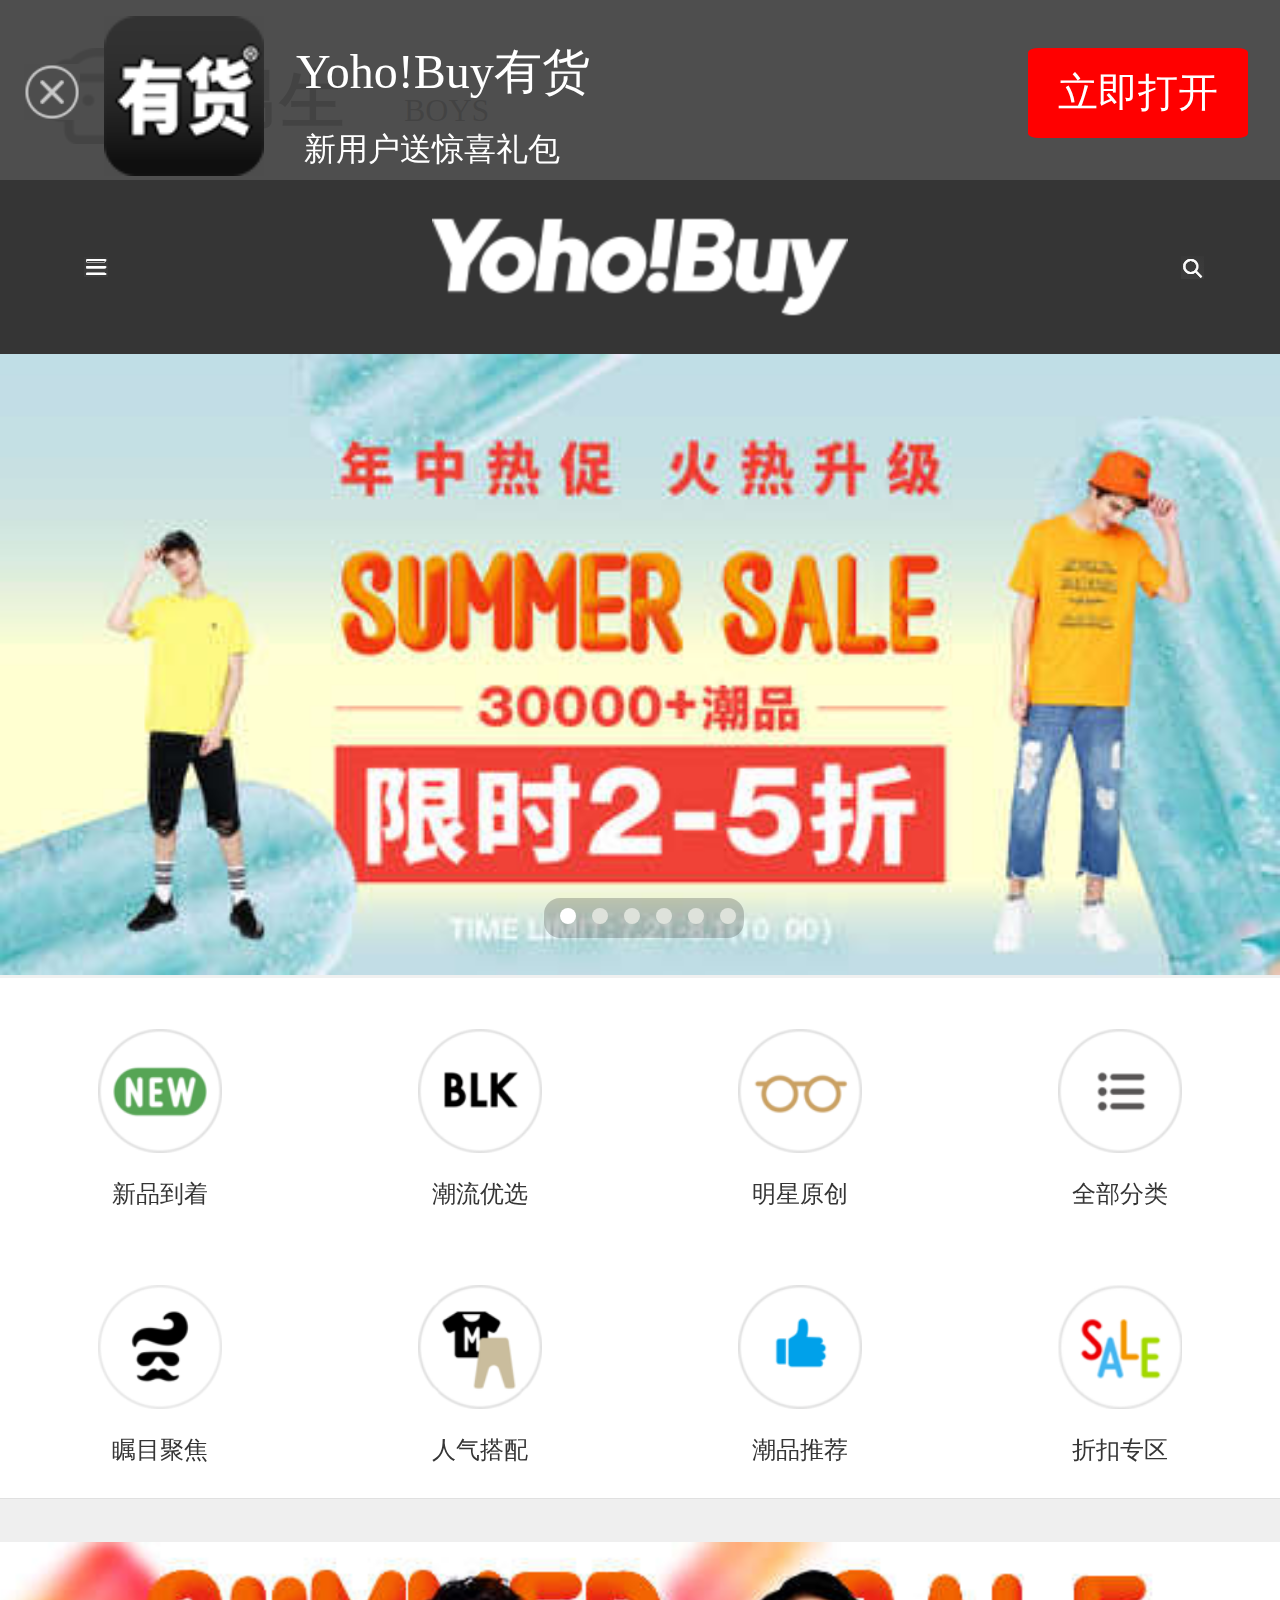
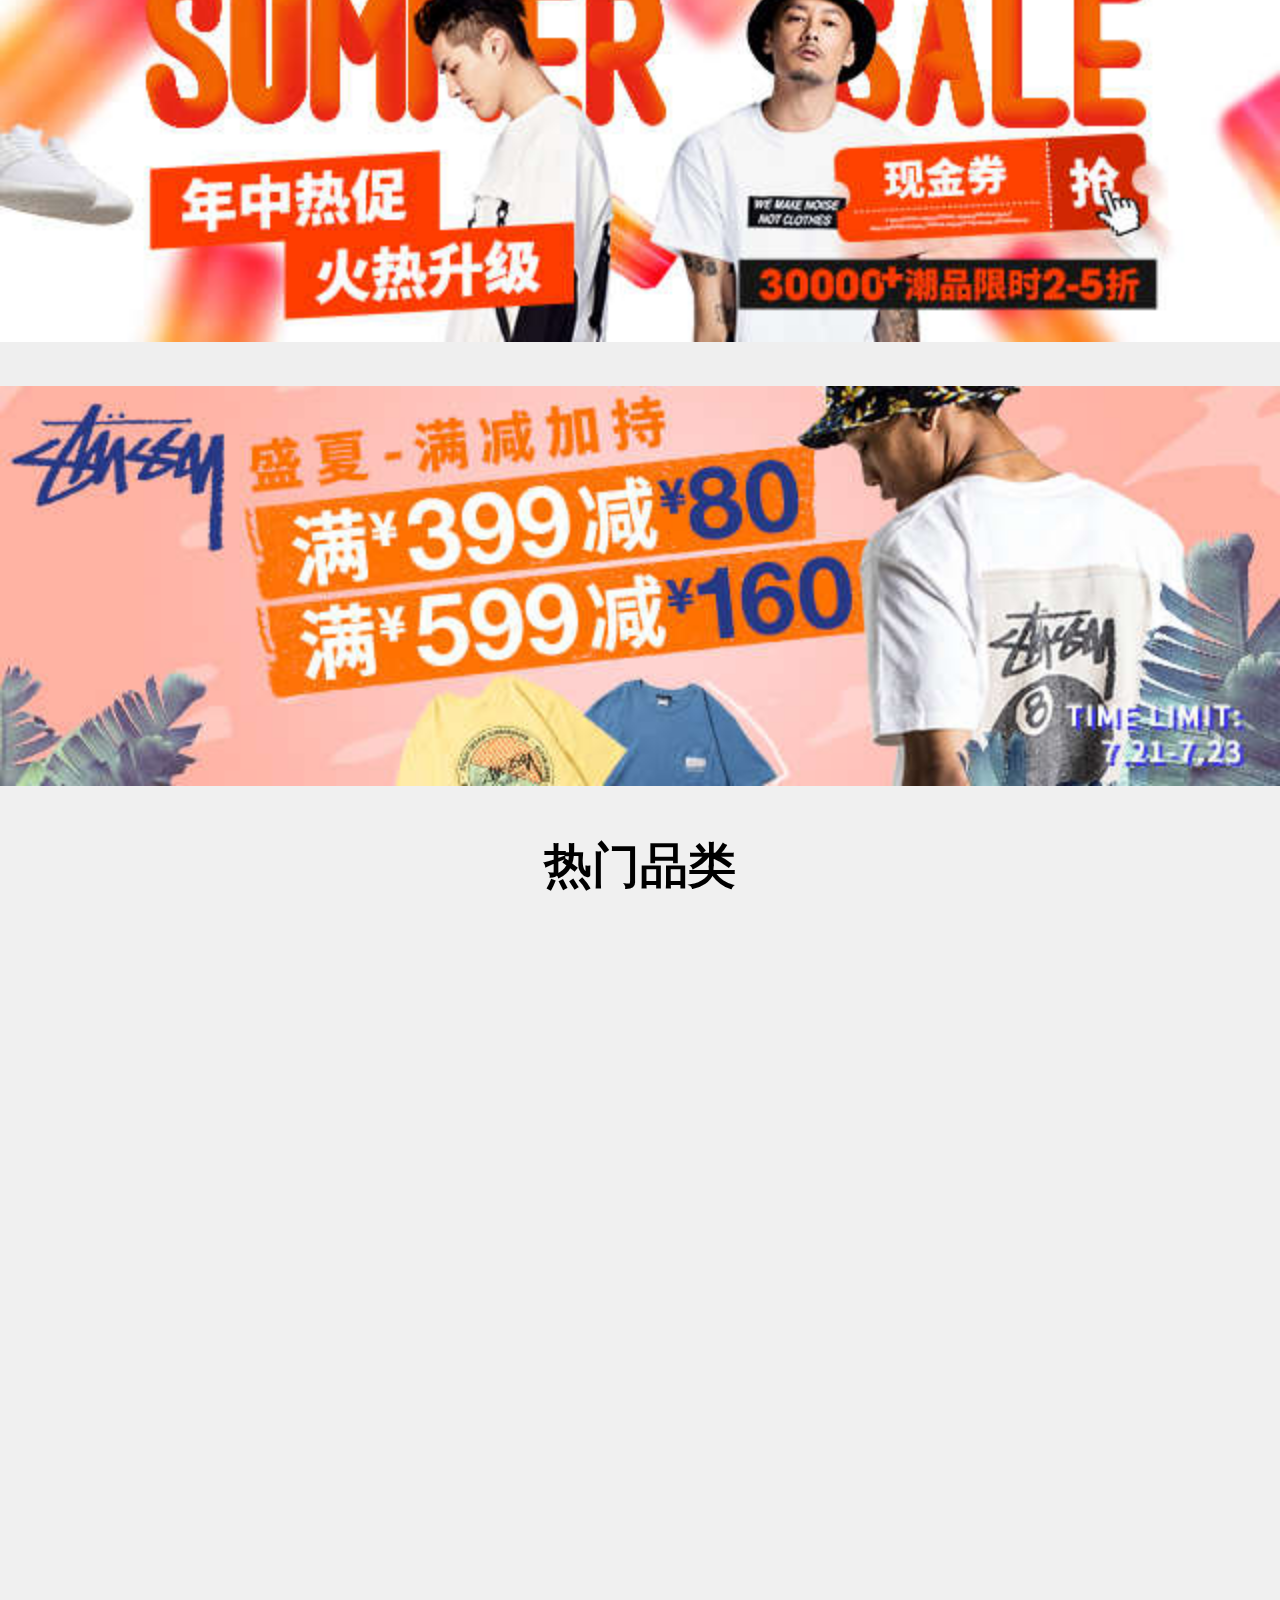
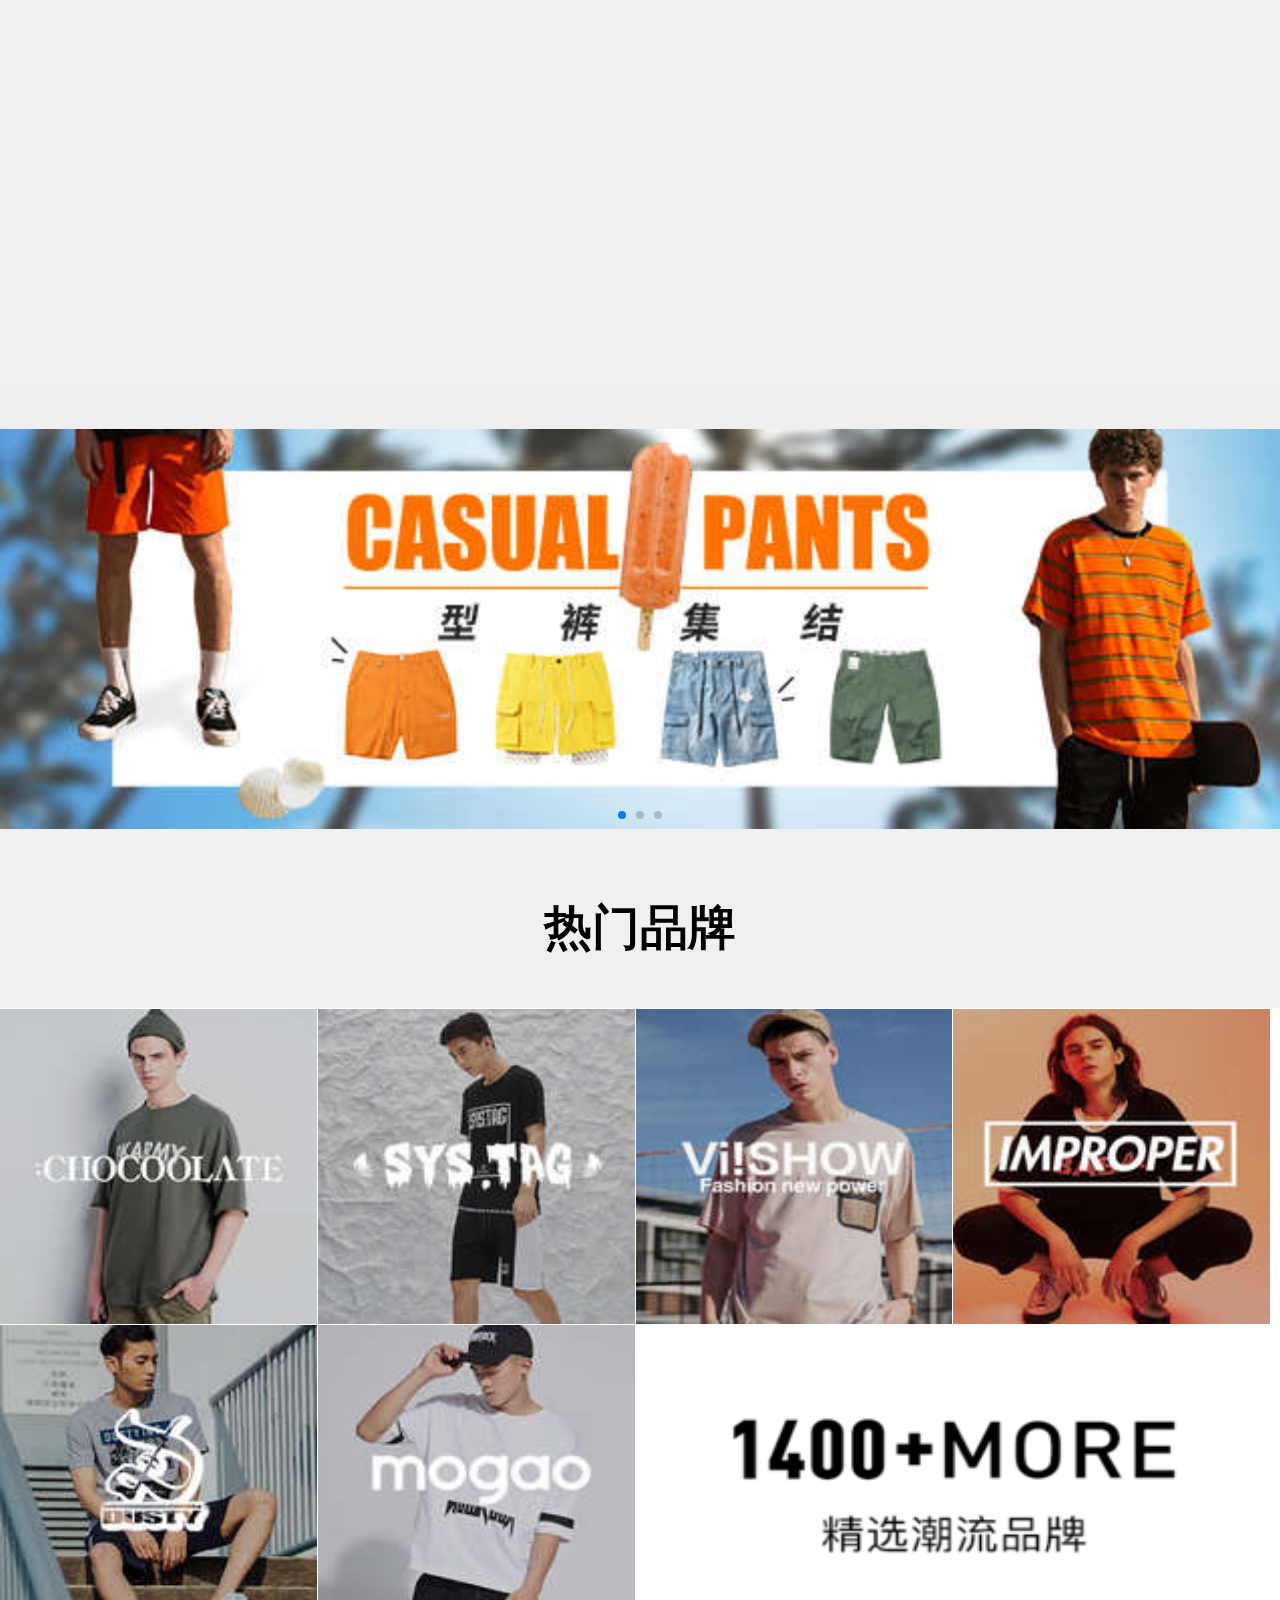
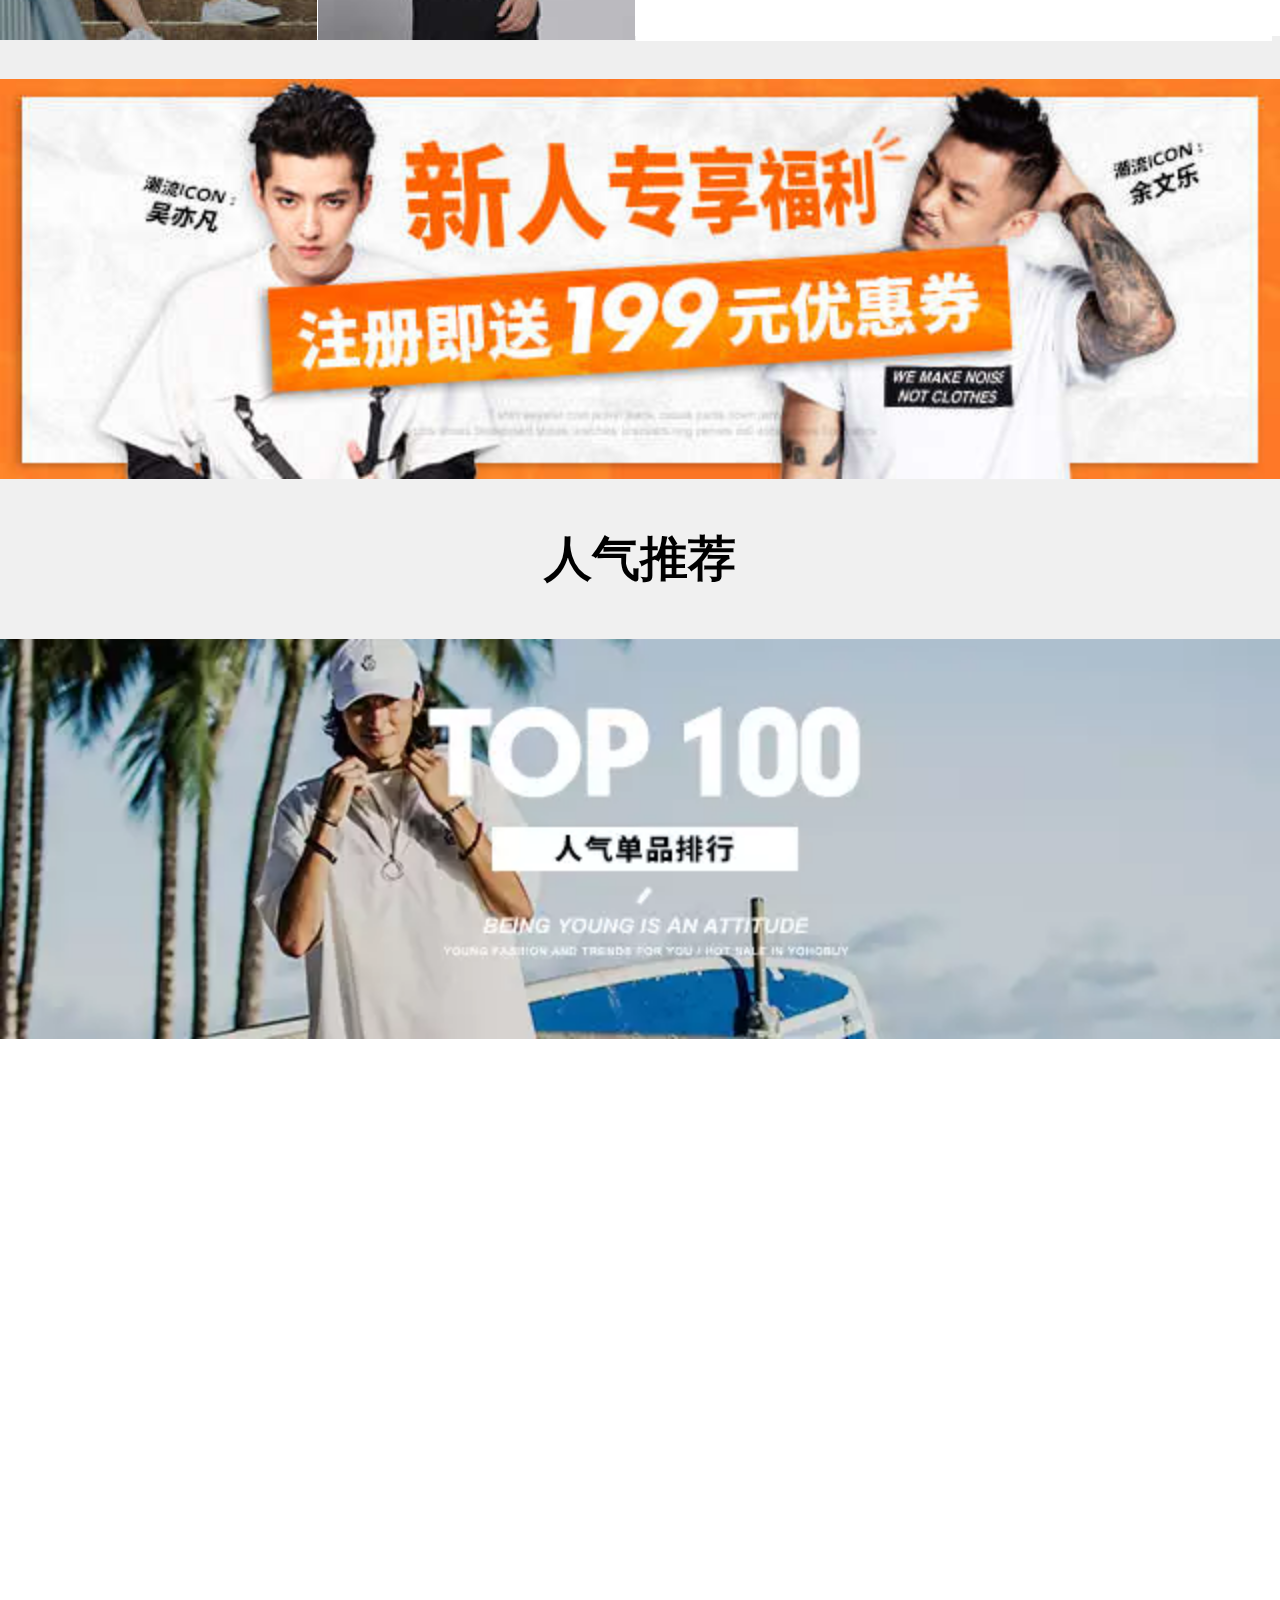
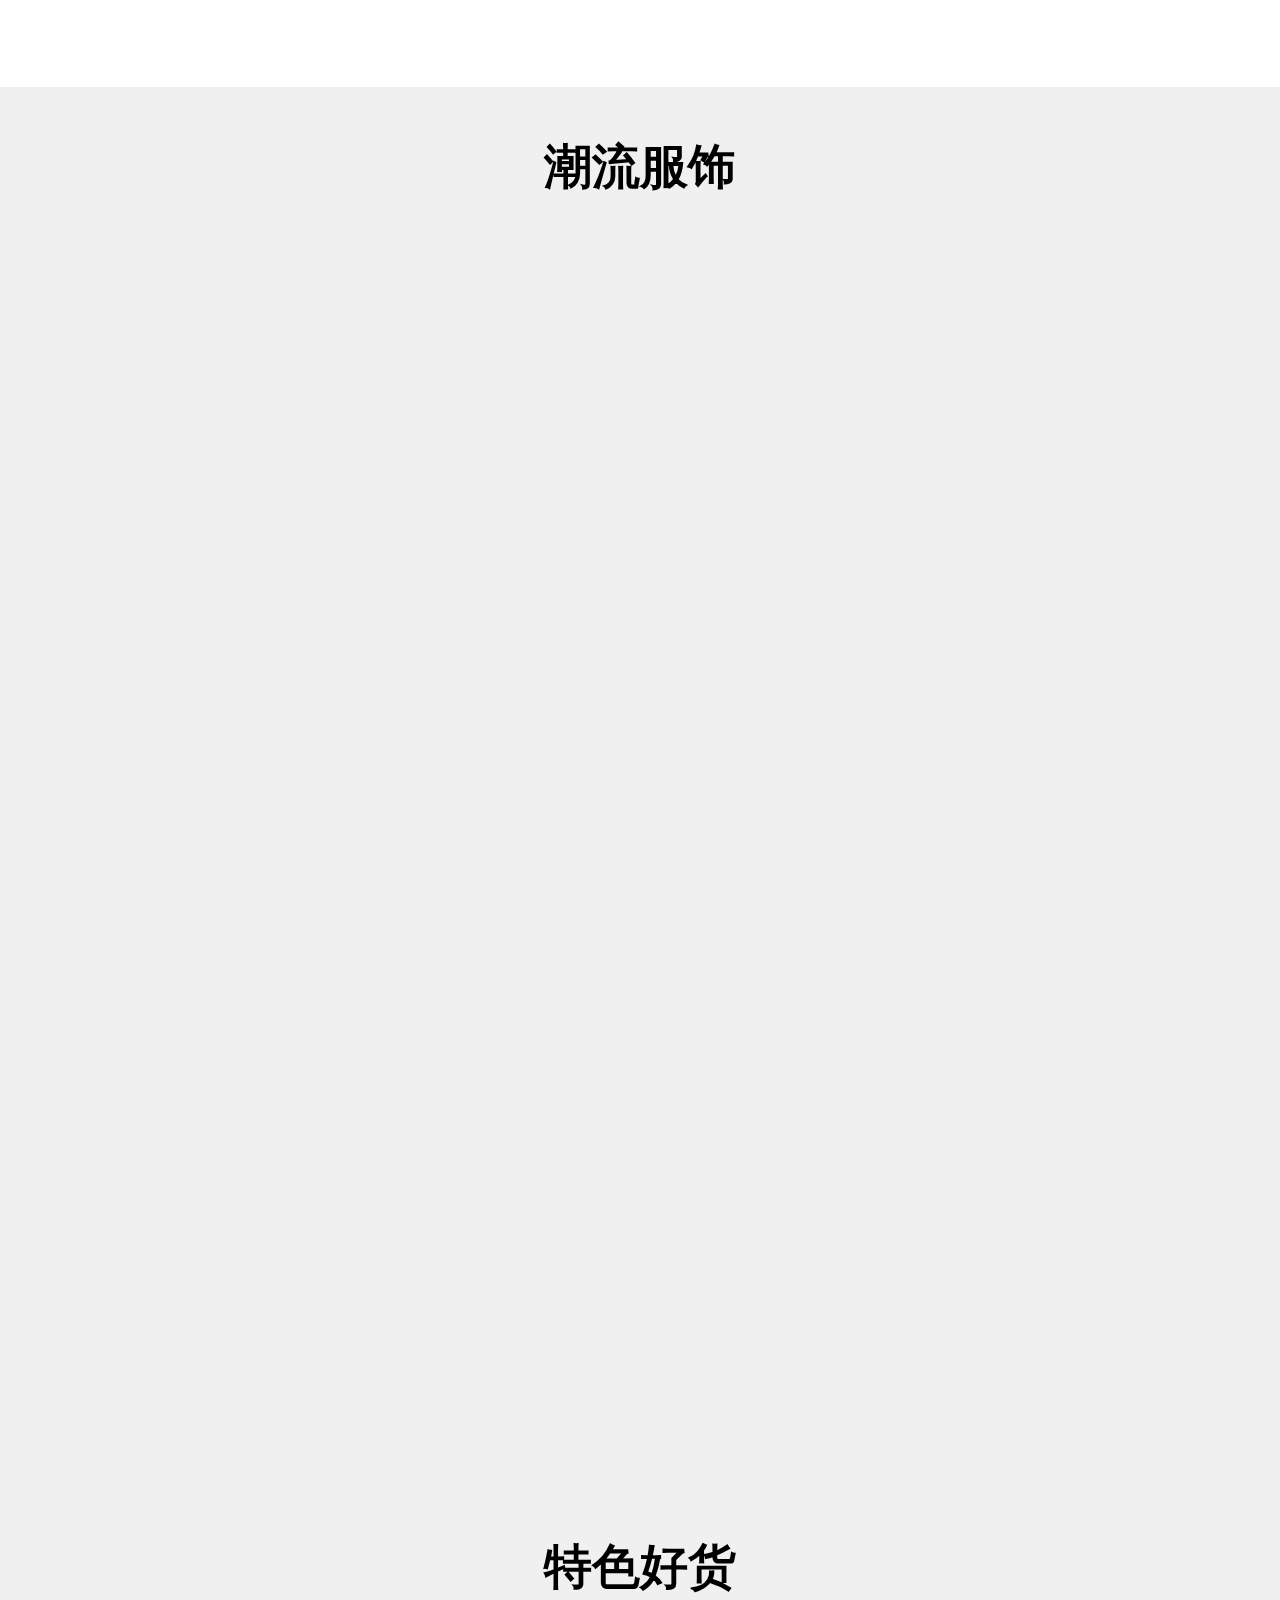
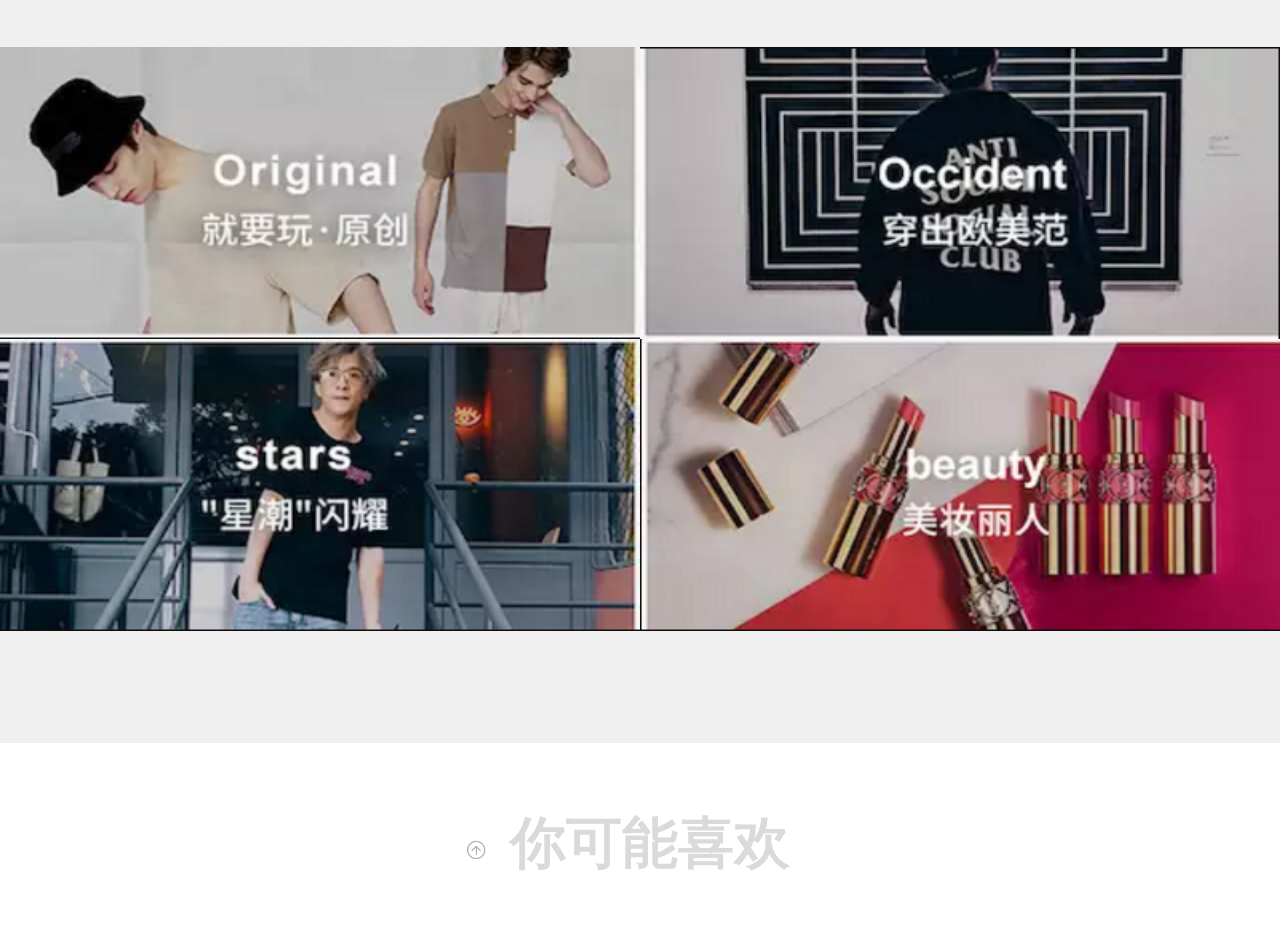
<file: 有货手机端/index.html>
<!doctype html>
<html lang="en">
<head>
    <meta charset="UTF-8">
    <meta name="viewport"
          content="width=device-width, user-scalable=no, initial-scale=1.0, maximum-scale=1.0, minimum-scale=1.0">
    <meta http-equiv="X-UA-Compatible" content="ie=edge">
    <link rel="stylesheet" href="css/reset.css">
    <link rel="stylesheet" href="css/swiper.min.css">
    <link rel="stylesheet" href="css/style.css">
    <link rel="stylesheet" href="css/index.css">

    <title>有货手机端</title>
</head>
<body>

<div class="container">
    <div class="top-adv">
        <em id="topBtn"></em>
        <span></span>
        <p class="top-adv-mian">Yoho!Buy有货</p>
        <!--<br/>-->
        <p class="top-adv-vice">新用户送惊喜礼包</p>
        <a href="">立即打开</a>
    </div>
    <header>
            <span class="header-btn" id="header-btn"></span>
            <span class="logo"></span>
            <a href="search.html" class="search"></a>
    </header>
    <section>

        <div class="carousel">
            <div class="images">
                <ul>
                    <li><a href=""><img src="images/1.jpg" alt=""></a></li>
                    <li><a href=""><img src="images/2.jpg" alt=""></a></li>
                    <li><a href=""><img src="images/3.jpg" alt=""></a></li>
                    <li><a href=""><img src="images/4.jpg" alt=""></a></li>
                    <li><a href=""><img src="images/5.jpg" alt=""></a></li>
                    <li><a href=""><img src="images/6.jpg" alt=""></a></li>
                </ul>
            </div>
            <div class="circles">
                <ul>
                    <li class="cur"></li>
                    <li></li>
                    <li></li>
                    <li></li>
                    <li></li>
                    <li></li>
                </ul>
            </div>
        </div>
        <div class="list">
            <ul>
                <li>
                    <a href="" class="list-photo">
                        <img src="images/3.png" alt="">
                    </a>
                    <a href="" class="list-text">
                        新品到着
                    </a>
                </li>
                <li>
                    <a href="" class="list-photo">
                        <img src="images/4.png" alt="">
                    </a>
                    <a href="" class="list-text">
                       潮流优选
                    </a>
                </li>
                <li>
                    <a href="" class="list-photo">
                        <img src="images/5.png" alt="">
                    </a>
                    <a href="" class="list-text">
                       明星原创
                    </a>
                </li>
                <li>
                    <a href="" class="list-photo">
                        <img src="images/6.png" alt="">
                    </a>
                    <a href="" class="list-text">
                        全部分类
                    </a>
                </li>
                <li>
                    <a href="" class="list-photo">
                        <img src="images/7.png" alt="">
                    </a>
                    <a href="" class="list-text">
                        瞩目聚焦
                    </a>
                </li>
                <li>
                    <a href="" class="list-photo">
                        <img src="images/8.png" alt="">
                    </a>
                    <a href="" class="list-text">
                       人气搭配
                    </a>
                </li>
                <li>
                    <a href="" class="list-photo">
                        <img src="images/9.png" alt="">
                    </a>
                    <a href="" class="list-text">
                        潮品推荐
                    </a>
                </li>
                <li>
                    <a href="" class="list-photo">
                        <img src="images/10.png" alt="">
                    </a>
                    <a href="" class="list-text">
                        折扣专区
                    </a>
                </li>
            </ul>
        </div>
        <div class="gary">

        </div>
        <div class="banner">
            <img  src="images/7.jpg" alt="">
        </div>
        <div class="gary">

        </div>
        <div class="banner">
            <img class="banner" src="images/8.jpg" alt="">
        </div>
        <div class="shop">
            <h2>热门品类</h2>
            <div class="shop-list">
                <ul id="shop-list">

                </ul>
            </div>
        </div>
        <div class="gary">

        </div>
        <div class="swiper-container">
            <ul class="swiper-wrapper">
                <li class="swiper-slide"><a href=""><img src="images/9.jpg" alt=""></a></li>
                <li class="swiper-slide"><a href=""><img src="images/10.jpg" alt=""></a></li>
                <li class="swiper-slide"><a href=""><img src="images/11.jpg" alt=""></a></li>
            </ul>
            <div class="swiper-pagination"></div>
        </div>
        <div class="hot">
            <h2>热门品牌</h2>
            <div class="hot-list">
                <ul>
                    <li><a href=""><img src="images/13.jpg" alt=""></a></li>
                    <li><a href=""><img src="images/14.jpg" alt=""></a></li>
                    <li><a href=""><img src="images/15.jpg" alt=""></a></li>
                    <li><a href=""><img src="images/16.jpg" alt=""></a></li>
                    <li><a href=""><img src="images/17.jpg" alt=""></a></li>
                    <li><a href=""><img src="images/18.jpg" alt=""></a></li>
                    <li class="hot-list-wid"><a href=""><img src="images/16.png" alt=""></a></li>
                </ul>
            </div>
        </div>
        <div class="gary">

        </div>
        <div class="banner">
            <img class="banner" src="images/19.jpg" alt="">
        </div>
        <div class="hot">
            <h2>人气推荐</h2>
            <div class="banner">
                <img class="banner" src="images/12.jpg" alt="">
            </div>
        </div>
        <div class="show">
            <div class="show-watch" id="showWatch">
                <ul id="showWatchUl"> </ul>
            </div>
        </div>
        <div class="trend">
            <h2>潮流服饰</h2>
            <div class="trend-list">
                <ul id="trendList">

                </ul>
            </div>
        </div>
        <div class="feature">
            <h2>特色好货</h2>
            <div class="feature-list">
                <ul>
                    <li><a href=""><img src="images/17.png" alt=""></a></li>
                    <li><a href=""><img src="images/18.png" alt=""></a></li>
                    <li><a href=""><img src="images/19.png" alt=""></a></li>
                    <li><a href=""><img src="images/20.png" alt=""></a></li>
                </ul>
            </div>
        </div>
        <div class="like">
            <h2>你可能喜欢</h2>
            <ul id="likeList">

            </ul>
        </div>
    </section>
    <div class="menu">
        <a href="index.html" class="icon_1">首页</a>
        <a href="classify.html" class="icon_2">分类</a>
        <a href="" class="icon_3">逛</a>
        <a href="" class="icon_4">购物车</a>
        <a href="personal.html" class="icon_5">我的</a>
    </div>
</div>
<div class="left_menu">
    <ul>
        <li>
            <img src="images/11.png" alt="">
            <a href="">男生</a>
            <em>BOYS</em>
        </li>
        <li>
            <img src="images/12.png" alt="">
            <a href="">女生</a>
            <em>GIRLS</em>
        </li>
        <li>
            <img src="images/13.png" alt="">
            <a href="">童装</a>
            <em>KIDS</em>
        </li>
        <li>
            <img src="images/14.png" alt="">
            <a href="">创意生活</a>
            <em>LEFE STYLE</em>
        </li>
        <li>
            <img src="images/15.png" alt="">
            <a href="">逛</a>
            <em>TRENDFINDER</em>
        </li>
    </ul>
</div>
    <script type="text/javascript" src="js/jquery.js"></script>
    <script type="text/javascript" src="js/swiper.min.js"></script>
    <script type="text/javascript" src="js/common.js"></script>
    <script type="text/javascript" src="js/index.js"></script>
</body>
</html>
</file>
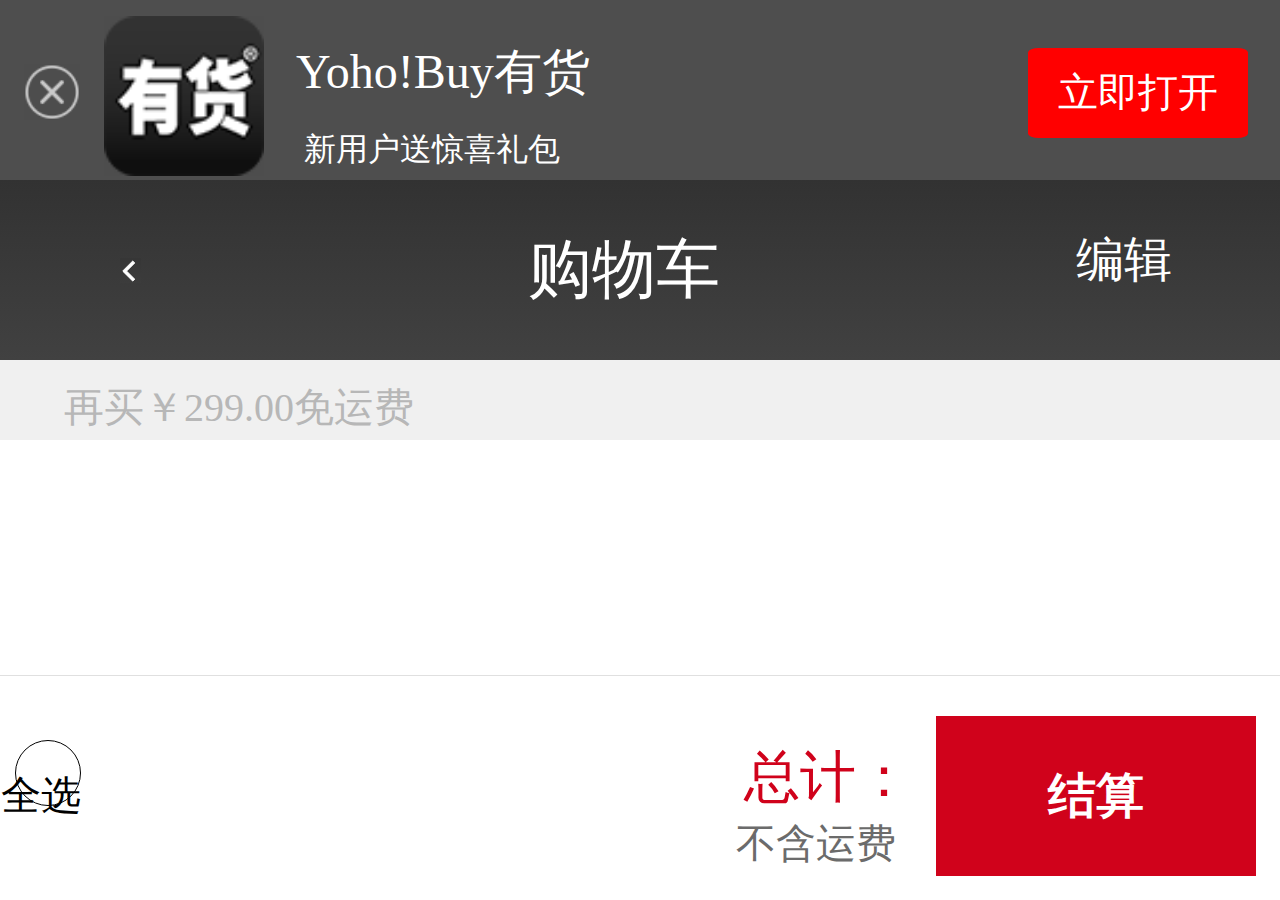
<file: 有货手机端/cart.html>
<!doctype html>
<html lang="en">
<head>
    <meta charset="UTF-8">
    <meta name="viewport"
          content="width=device-width, user-scalable=no, initial-scale=1.0, maximum-scale=1.0, minimum-scale=1.0">
    <meta http-equiv="X-UA-Compatible" content="ie=edge">
    <title>cart</title>
    <link rel="stylesheet" href="css/reset.css">
    <link rel="stylesheet" href="css/style.css">
    <link rel="stylesheet" href="css/cart.css">
</head>
<body>
<header>
    <div class="top-adv">
        <em id="topBtn"></em>
        <span></span>
        <p class="top-adv-mian">Yoho!Buy有货</p>
        <!--<br/>-->
        <p class="top-adv-vice">新用户送惊喜礼包</p>
        <a href="">立即打开</a>
    </div>
    <nav>
        <a href="javascript:history.go(-1)"></a>
        <span>购物车</span>
        <em id="menuBtn">编辑</em>
    </nav>

</header>
<section>
    <div class="gary">
        再买￥299.00免运费
    </div>
    <div id="Shop">

    </div>
    <div class="white">

    </div>
</section>
<div class="cart_menu">
    <div class="allselect">
        <input type="checkbox" id="all">
        <label for="all">
            <span>全选</span>
        </label>
    </div>
    <div class="sum">
        <em>结算</em>
        <span>总计：</span>
        <i>不含运费</i>

    </div>
</div>
<script type="text/javascript" src="js/jquery.js"></script>
<script type="text/javascript" src="js/common.js"></script>
<script type="text/javascript" src="js/cart.js"></script>
</body>
</html>
</file>
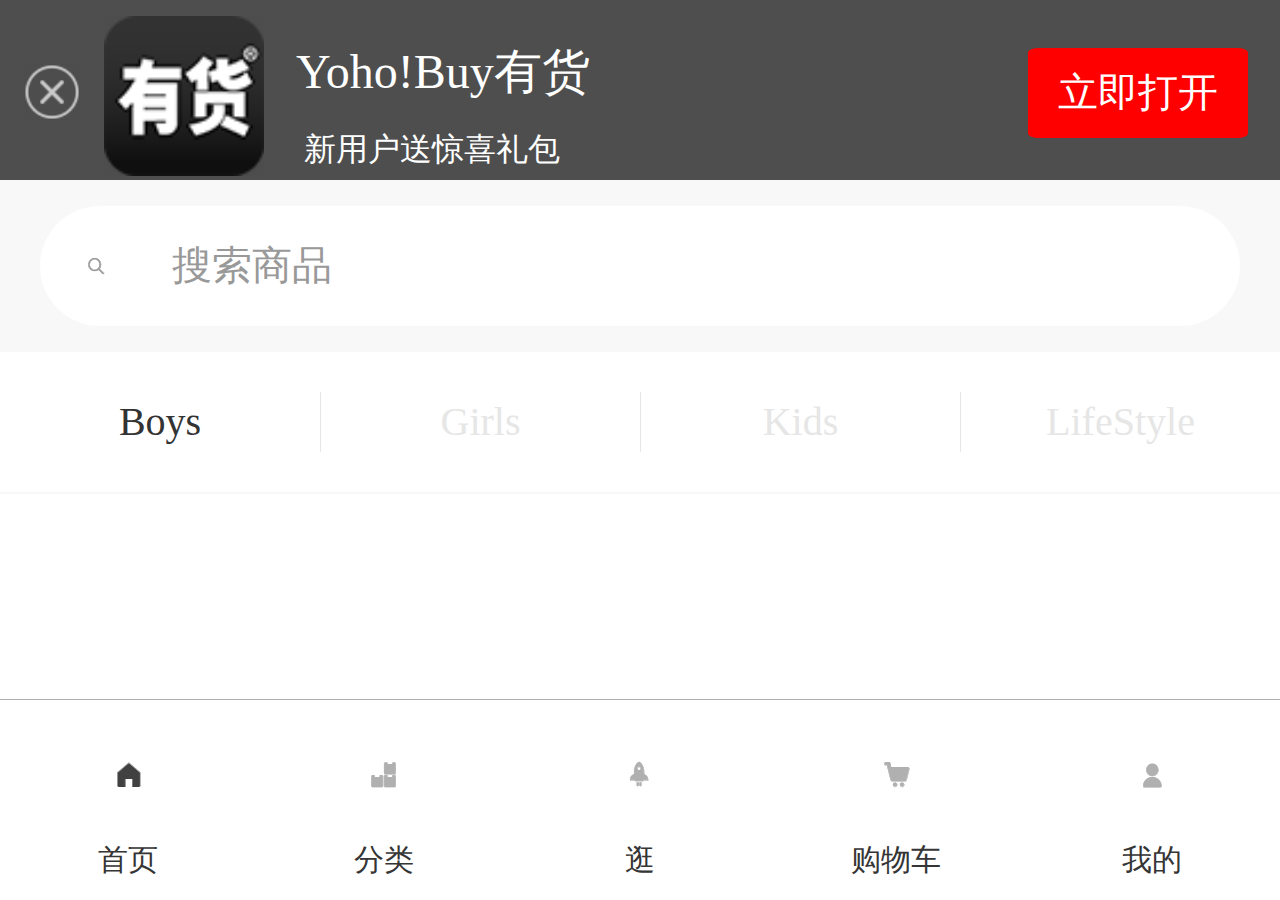
<file: 有货手机端/classify.html>
<!DOCTYPE html>
<html lang="en">
<head>
    <meta charset="UTF-8">
    <meta name="viewport" content="width=device-width, user-scalable=no, initial-scale=1.0, maximum-scale=1.0, minimum-scale=1.0">
    <meta http-equiv="X-UA-Compatible" content="ie=edge">
    <title>classify</title>
    <link rel="stylesheet" href="css/reset.css">
    <link rel="stylesheet" href="css/style.css">
    <link rel="stylesheet" href="css/classify.css">
</head>
<body>
<header>
    <div class="top-adv">
        <em id="topBtn"></em>
        <span></span>
        <p class="top-adv-mian">Yoho!Buy有货</p>
        <!--<br/>-->
        <p class="top-adv-vice">新用户送惊喜礼包</p>
        <a href="">立即打开</a>
    </div>
    <div class="search">
        <p contenteditable="true">搜索商品</p>
    </div>

</header>
<section>
    <div class="one-list">
        <ul id="oneList">
            <li class="one-list-black">Boys</li>
            <li>Girls</li>
            <li>Kids</li>
            <li>LifeStyle</li>
        </ul>
    </div>
    <div class="two-list two-listSha">
        <ul class="two-lists">

        </ul>
        <ul class="three-list">

        </ul>
    </div>
    <div class="two-list">
        <ul class="two-lists">

        </ul>
    </div>
    <div class="two-list">
        <ul class="two-lists">

        </ul>
    </div>
    <div class="two-list">
        <ul class="two-lists">

        </ul>
    </div>
</section>
<div class="menu">
    <a href="index.html" class="icon_1">首页</a>
    <a href="" class="icon_2">分类</a>
    <a href="" class="icon_3">逛</a>
    <a href="" class="icon_4">购物车</a>
    <a href="personal.html" class="icon_5">我的</a>
</div>
<script type="text/javascript" src="js/jquery.js"></script>
<script type="text/javascript" src="js/common.js"></script>
<script type="text/javascript" src="js/classify.js"></script>

</body>
</html>
</file>
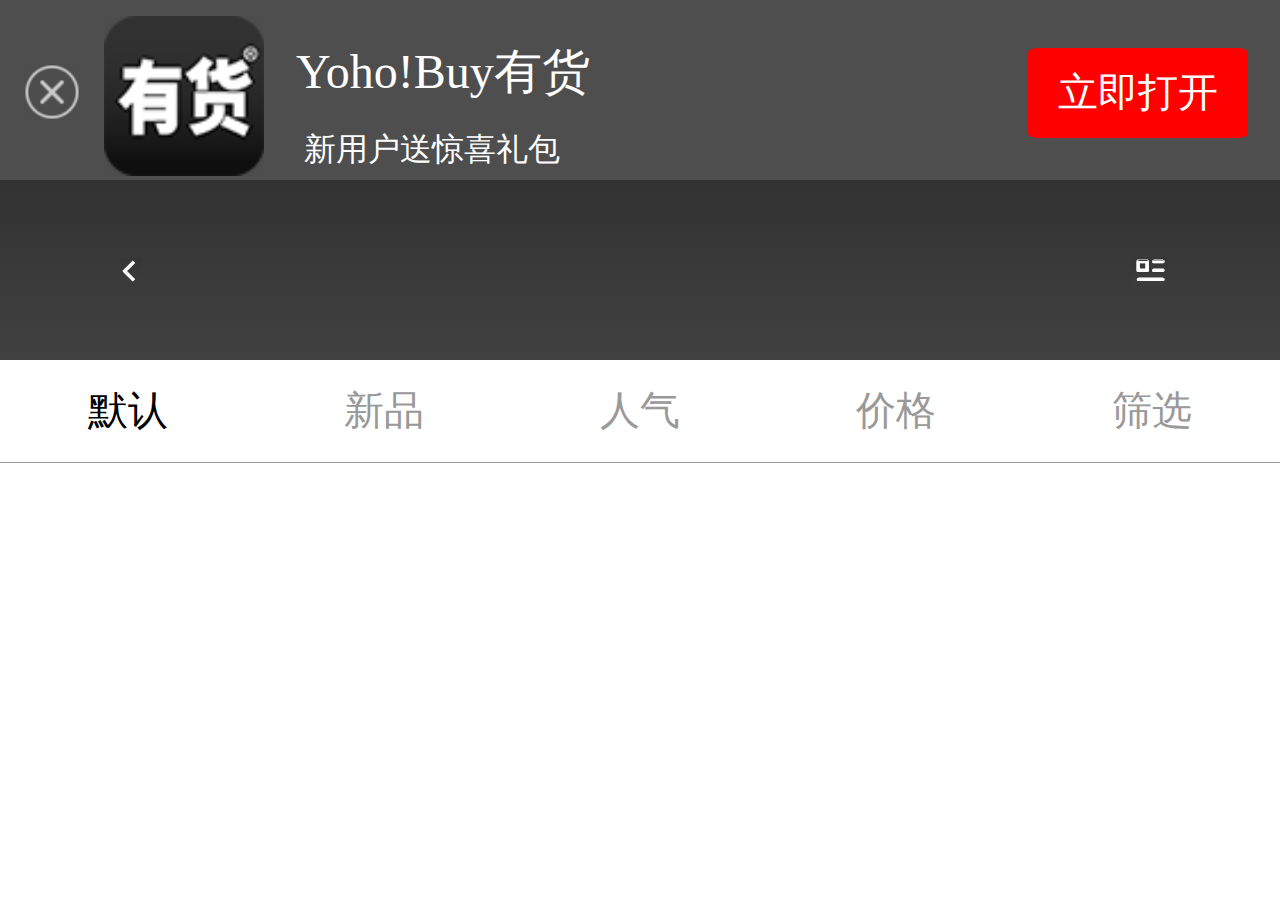
<file: 有货手机端/list.html>
<!doctype html>
<html lang="en">
<head>
    <meta charset="UTF-8">
    <meta name="viewport"
          content="width=device-width, user-scalable=no, initial-scale=1.0, maximum-scale=1.0, minimum-scale=1.0">
    <meta http-equiv="X-UA-Compatible" content="ie=edge">
    <link rel="stylesheet" href="css/reset.css">
    <link rel="stylesheet" href="css/style.css">
    <link rel="stylesheet" href="css/list.css">
    <title>list</title>
</head>
<body>
<header>
    <div class="top-adv">
        <em id="topBtn"></em>
        <span></span>
        <p class="top-adv-mian">Yoho!Buy有货</p>
        <!--<br/>-->
        <p class="top-adv-vice">新用户送惊喜礼包</p>
        <a href="">立即打开</a>
    </div>
    <nav>
        <a href="javascript:history.go(-1)"></a>
        <span></span>
        <em id="menuBtn"></em>
    </nav>
    <div class="menuShadow">
        <ul>
            <li><a href="index.html"><img src="images/icon_25.png" alt="">首页</a></li>
            <li><a href="classify.html"><img src="images/icon_26.png" alt="">分类</a></li>
            <li><a href=""><img src="images/icon_27.png" alt="">购物车</a></li>
            <li><a href="personal.html"><img src="images/icon_28.png" alt="">我的</a></li>
        </ul>
    </div>
    <div class="nav_list">
        <ul>
            <li class="nav_list_black"><span >默认</span></li>
            <li><span>新品</span></li>
            <li><span>人气</span></li>
            <li><span>价格</span></li>
            <li><span>筛选</span></li>
        </ul>
    </div>
</header>
<section>
    <div class="list_box">
        <ul id="listClassify" class="list_classify">

        </ul>
    </div>
</section>




<script type="text/javascript" src="js/jquery.js"></script>
<script type="text/javascript" src="js/common.js"></script>
<script type="text/javascript" src="js/list.js"></script>
</body>
</html>
</file>
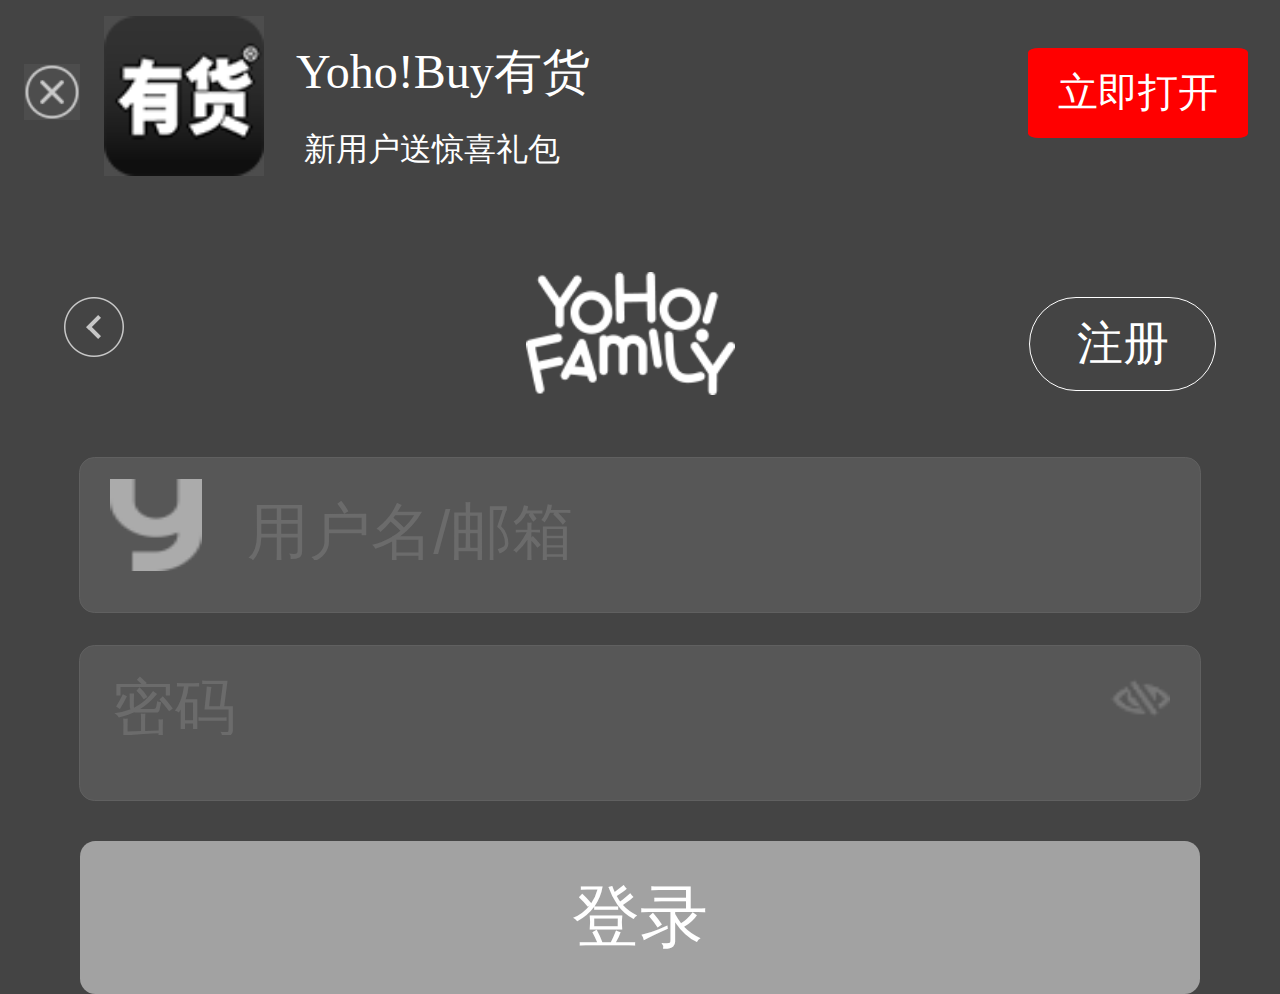
<file: 有货手机端/login.html>
<!DOCTYPE html>
<html lang="en">
<head>
    <meta charset="UTF-8">
    <title>login</title>
    <link rel="stylesheet" href="css/reset.css">
    <link rel="stylesheet" href="css/style.css">
    <link rel="stylesheet" href="css/login.css">
</head>
<body>
<header>
    <div class="top-adv">
        <em id="topBtn"></em>
        <span></span>
        <p class="top-adv-mian">Yoho!Buy有货</p>
        <!--<br/>-->
        <p class="top-adv-vice">新用户送惊喜礼包</p>
        <a href="">立即打开</a>
    </div>
    <div class="logo">
        <span></span>
        <img src="images/logo.png" alt="">
        <a href="">注册</a>
    </div>
    <div class="login">
        <div class="login_username">
            <p></p>
            <input placeholder="用户名/邮箱" type="text" id="login_username">
        </div>
        <div class="login_password" >
            <input type="password" placeholder="密码" id="login_password">
            <em></em>
        </div>
        <div class="login_btn" id="login_btn">
            登录
        </div>
    </div>
</header>
<div id="prompt">

</div>
<script type="text/javascript" src="js/jquery.js"></script>
<script type="text/javascript" src="js/common.js"></script>
<script type="text/javascript" src="js/login.js"></script>
</body>
</html>
</file>
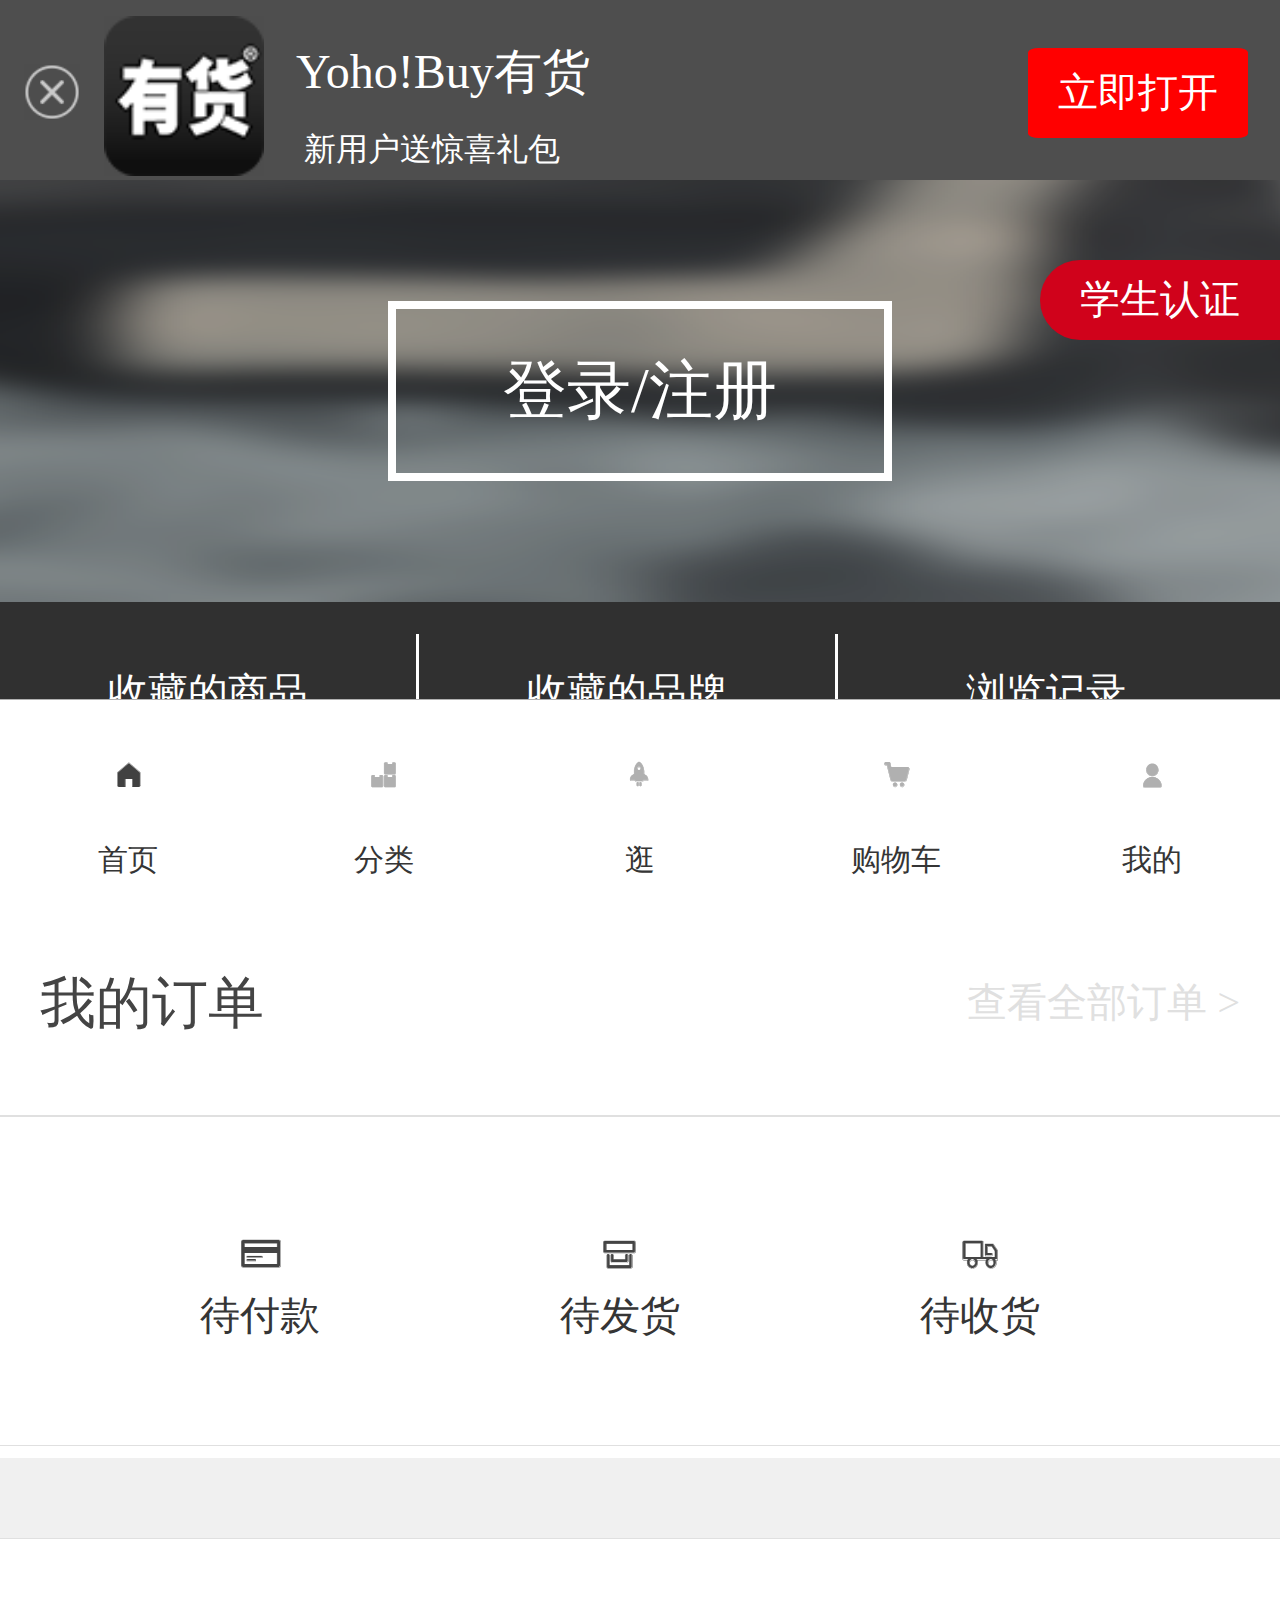
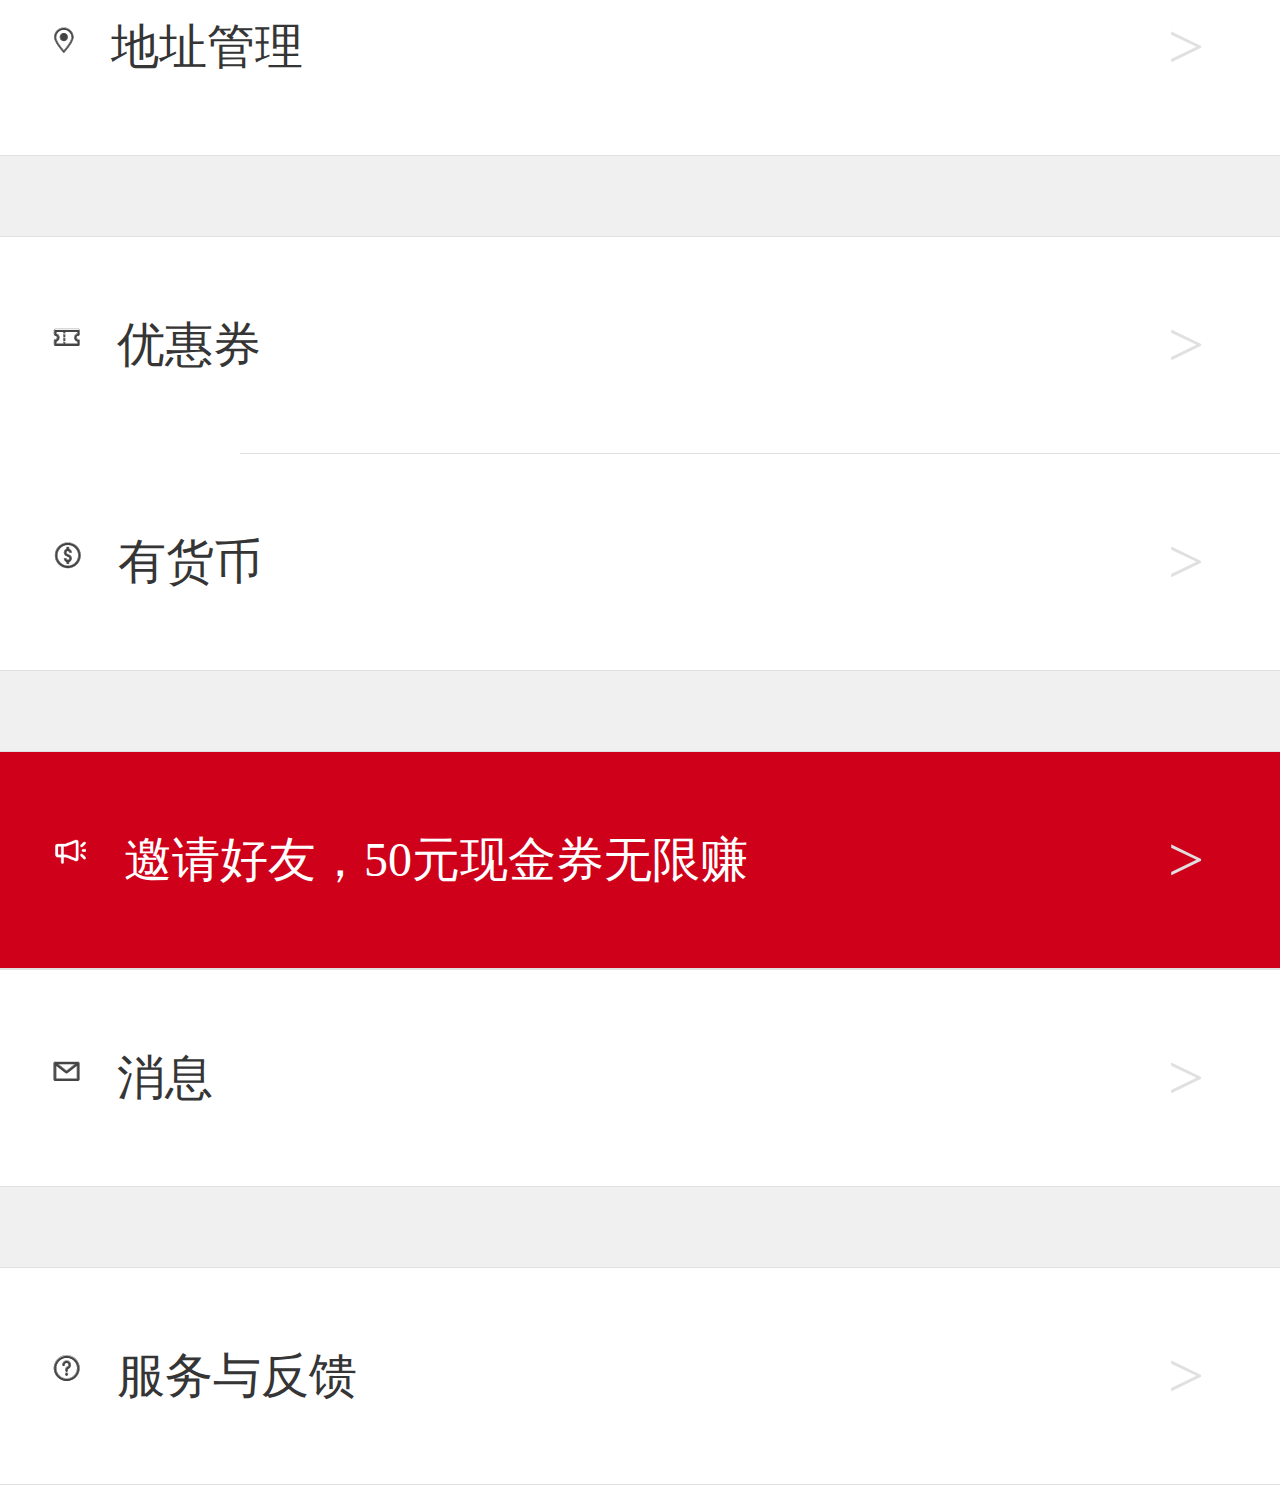
<file: 有货手机端/personal.html>
<!doctype html>
<html lang="en">
<head>
    <meta charset="UTF-8">
    <meta name="viewport"
          content="width=device-width, user-scalable=no, initial-scale=1.0, maximum-scale=1.0, minimum-scale=1.0">
    <meta http-equiv="X-UA-Compatible" content="ie=edge">
    <title>personal</title>
    <link rel="stylesheet" href="css/reset.css">
    <link rel="stylesheet" href="css/style.css">
    <link rel="stylesheet" href="css/personal.css">
</head>
<body>
    <header>
        <div class="top-adv">
            <em id="topBtn"></em>
            <span></span>
            <p class="top-adv-mian">Yoho!Buy有货</p>
            <!--<br/>-->
            <p class="top-adv-vice">新用户送惊喜礼包</p>
            <a href="">立即打开</a>
        </div>
        <div class="login" id="login">
            <a href="login.html" id="loginLink">登录/注册</a>
            <span id="loginText">学生认证</span>
        </div>
    </header>
    <section>
        <div class="collection">
            <ul>
                <li><a href="">收藏的商品</a></li>
                <li><a href="">收藏的品牌</a></li>
                <li class="collection-last"><a href="">浏览记录</a></li>
            </ul>
        </div>
        <div class="order">
            <div class="order_look">
                <span>我的订单</span>
                <a href="">查看全部订单 ></a>
            </div>
            <div class="order_icon">
                <ul>
                    <li>
                        <img src="images/icon_8.png" alt="">
                        <a href="">待付款</a>
                    </li>
                    <li>
                        <img src="images/icon_9.png" alt="">
                        <a href="">待发货</a>
                    </li>
                    <li>
                        <img src="images/icon_10.png" alt="">
                        <a href="">待收货</a>
                    </li>
                </ul>
            </div>
        </div>
        <div class="activity">
            <a href="">
                <img src="images/icon_11.png" alt="">
                地址管理
                <em>></em>
            </a>
        </div>
        <div class="activitys">
            <div class="activity">
                <a href="">
                    <img src="images/icon_12.png" alt="">
                    优惠券
                    <em>></em>
                </a>
                <span></span>
            </div>
            <div class="activity activity_money">
                <a href="">
                    <img src="images/icon_13.png" alt="">
                    有货币
                    <em>></em>
                </a>
            </div>
        </div>
        <div class="activity activity_red">
            <a href="">
                <img src="images/icon_14.png" alt="">
                邀请好友，50元现金券无限赚
                <em>></em>
            </a>
        </div>
        <div class="activity">
            <a href="">
                <img src="images/icon_15.png" alt="">
                消息
                <em>></em>
            </a>
        </div>
        <div class="activity activity_sec">
            <a href="">
                <img src="images/icon_16.png" alt="">
                服务与反馈
                <em>></em>
            </a>
        </div>
    </section>
    <div class="menu">
        <a href="index.html" class="icon_1">首页</a>
        <a href="" class="icon_2">分类</a>
        <a href="" class="icon_3">逛</a>
        <a href="" class="icon_4">购物车</a>
        <a href="personal.html" class="icon_5">我的</a>
    </div>
    <script type="text/javascript" src="js/jquery.js"></script>
    <script type="text/javascript" src="js/common.js"></script>
    <script type="text/javascript" src="js/personal.js"></script>
</body>
</html>
</file>
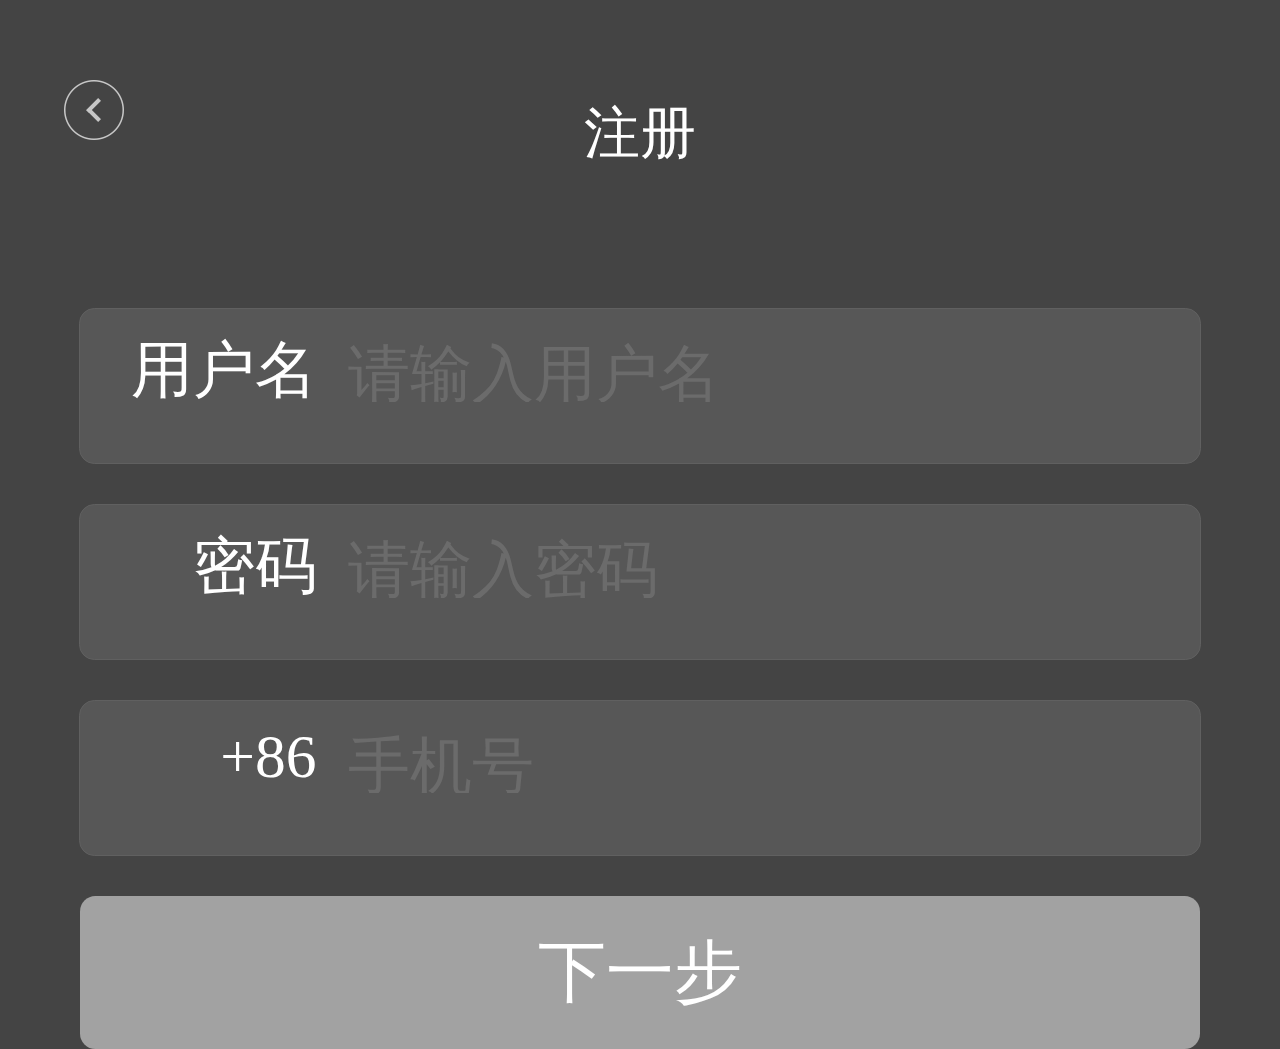
<file: 有货手机端/register.html>
<!DOCTYPE html>
<html lang="en">
<head>
    <meta charset="UTF-8">
    <title>register</title>
    <link rel="stylesheet" href="css/reset.css">
    <link rel="stylesheet" href="css/register.css">
</head>
<body>
<header>
    <div class="register">
        <span></span>
        <p>注册</p>
    </div>
</header>
<section>
    <div class="register_username">
        <p>用户名</p>
        <input type="text" placeholder="请输入用户名" id="register_username">
    </div>
    <div class="register_password">
        <p>密码</p>
        <input type="password" placeholder="请输入密码" id="register_password">
    </div>
    <div class="register_phone">
        <p>+86</p>
        <input type="text" placeholder="手机号" id="register_phone">
    </div>
    <div class="register_btn">
        下一步
    </div>
    <div id="prompt">

    </div>
</section>

<script type="text/javascript" src="js/jquery.js"></script>
<script type="text/javascript" src="js/common.js"></script>
<script type="text/javascript" src="js/register.js"></script>
</body>
</html>
</file>
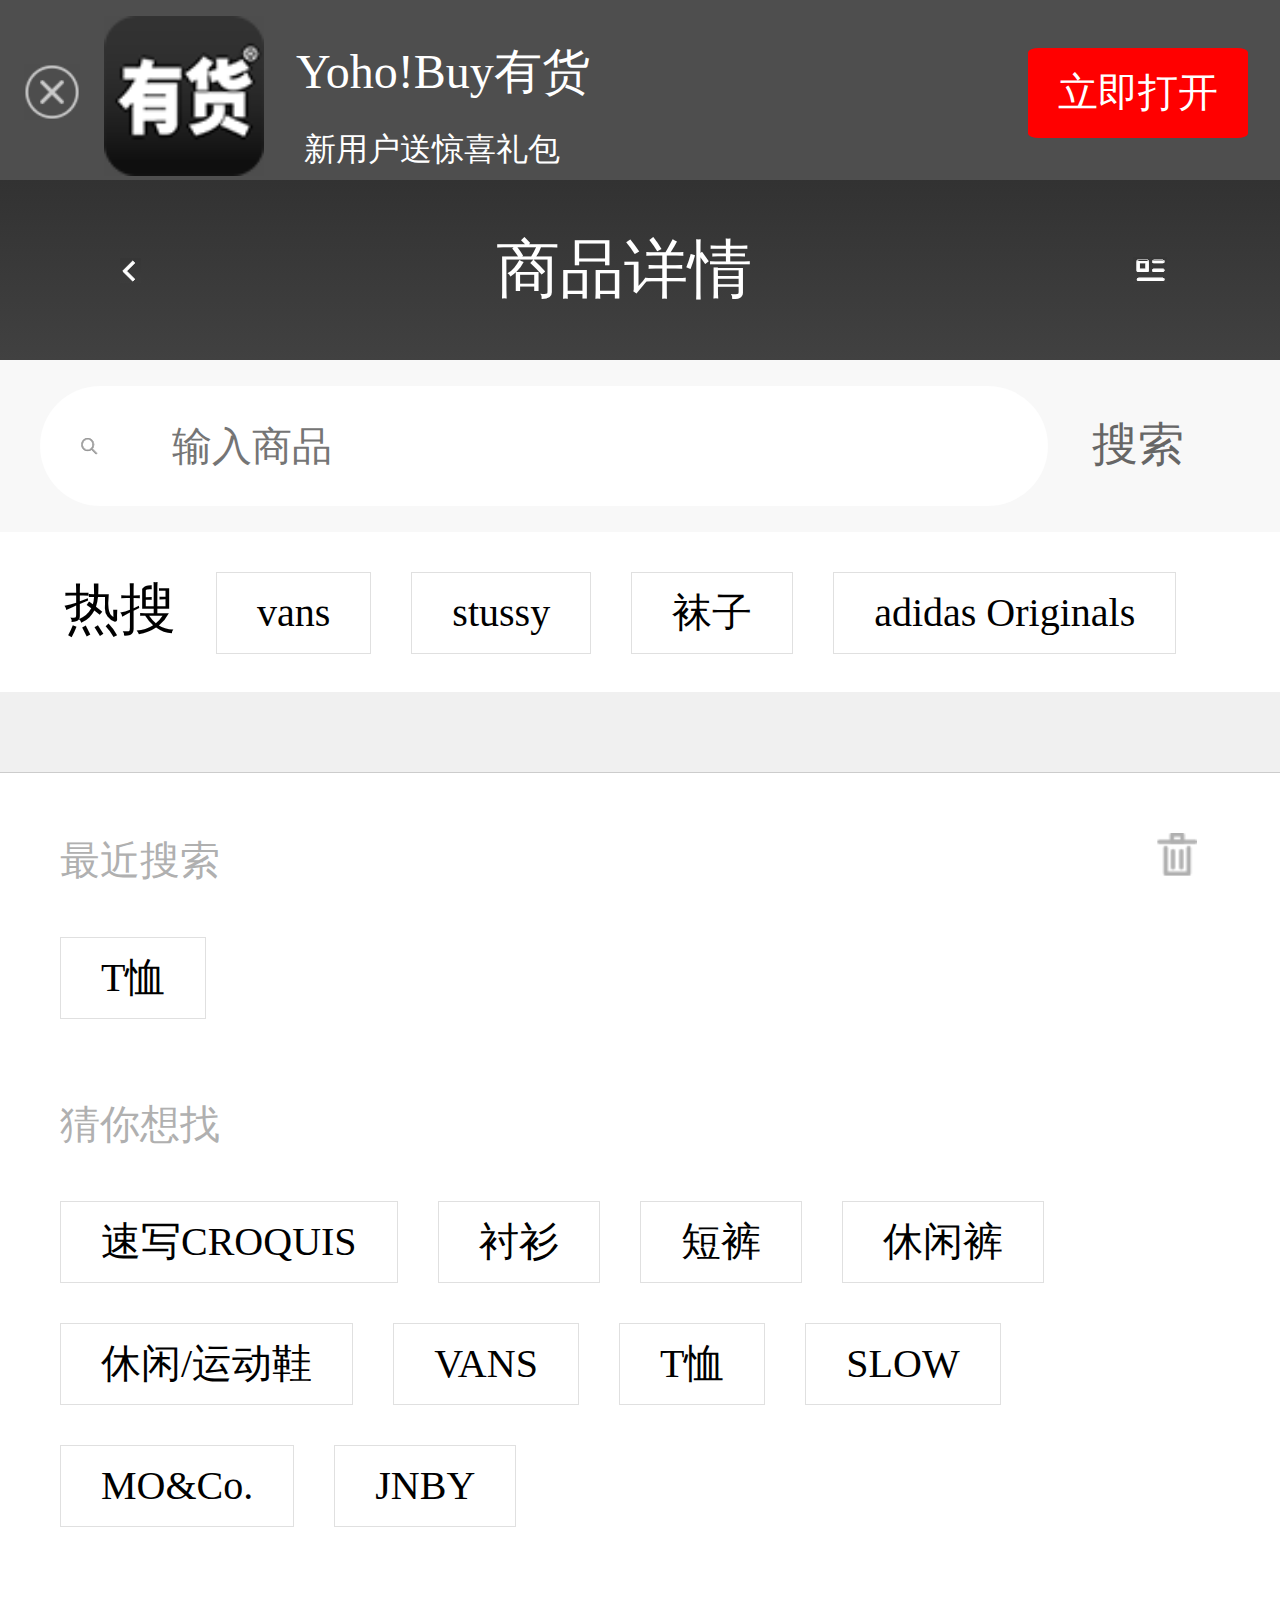
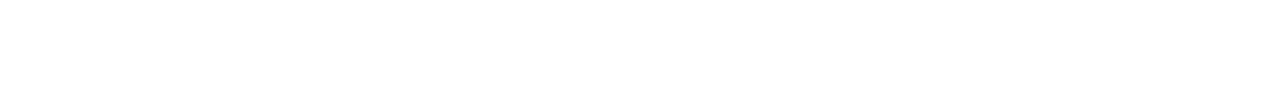
<file: 有货手机端/search.html>
<!doctype html>
<html lang="en">
<head>
    <meta charset="UTF-8">
    <meta name="viewport"
          content="width=device-width, user-scalable=no, initial-scale=1.0, maximum-scale=1.0, minimum-scale=1.0">
    <meta http-equiv="X-UA-Compatible" content="ie=edge">
    <link rel="stylesheet" href="css/reset.css">
    <link rel="stylesheet" href="css/style.css">
    <link rel="stylesheet" href="css/search.css">
    <title>search</title>
</head>
<body>
<header>
    <div class="top-adv">
        <em id="topBtn"></em>
        <span></span>
        <p class="top-adv-mian">Yoho!Buy有货</p>
        <!--<br/>-->
        <p class="top-adv-vice">新用户送惊喜礼包</p>
        <a href="">立即打开</a>
    </div>
    <nav>
        <a href="javascript:history.go(-1)"></a>
        <span>商品详情</span>
        <em id="menuBtn"></em>
    </nav>
    <div class="menuShadow">
        <ul>
            <li><a href="index.html"><img src="images/icon_25.png" alt="">首页</a></li>
            <li><a href="classify.html"><img src="images/icon_26.png" alt="">分类</a></li>
            <li><a href=""><img src="images/icon_27.png" alt="">购物车</a></li>
            <li><a href="personal.html"><img src="images/icon_28.png" alt="">我的</a></li>
        </ul>
    </div>
    <div class="search">
        <input type="text" id="searchText" placeholder="输入商品" />
        <em id="searchBtn">搜索</em>
    </div>
</header>
<section>
    <div class="hot">
        <span>热搜</span>
        <a href="">vans</a>
        <a href="">stussy</a>
        <a href="">袜子</a>
        <a href="">adidas Originals</a>
    </div>
    <div class="gary">

    </div>
    <div class="lately">
        <div class="lately_top">
            最近搜索
            <span>

            </span>
        </div>
        <div class="lately_link">
            <a href="">T恤</a>
        </div>
        <div class="lately_center">
            猜你想找

        </div>
        <div class="lately_link">
            <a href="">速写CROQUIS</a>
            <a href="">衬衫</a>
            <a href="">短裤</a>
            <a href="">休闲裤</a>
            <a href="">休闲/运动鞋</a>
            <a href="">VANS</a>
            <a href="">T恤</a>
            <a href="">SLOW</a>
            <a href="">MO&Co.</a>
            <a href="">JNBY</a>
        </div>
    </div>
    <div class="list_box">
        <ul id="listClassify" class="list_classify">

        </ul>
    </div>
</section>
<script type="text/javascript" src="js/jquery.js"></script>
<script type="text/javascript" src="js/common.js"></script>
<script type="text/javascript" src="js/search.js"></script>
</body>
</html>
</file>
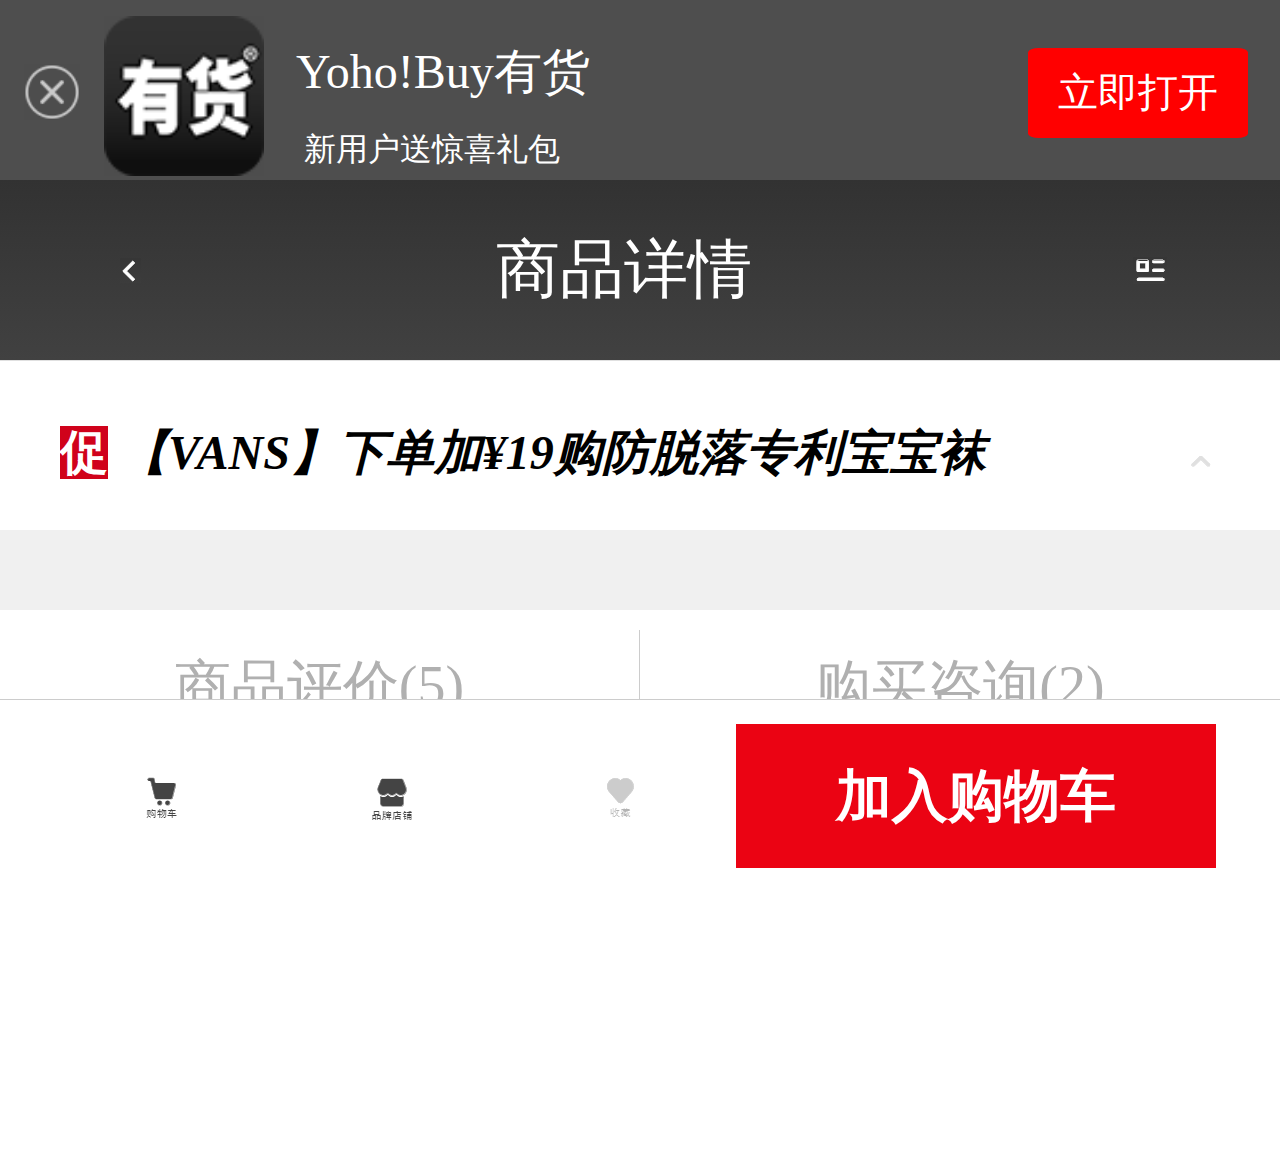
<file: 有货手机端/shoplist.html>
<!doctype html>
<html lang="en">
<head>
    <meta charset="UTF-8">
    <meta name="viewport"
          content="width=device-width, user-scalable=no, initial-scale=1.0, maximum-scale=1.0, minimum-scale=1.0">
    <meta http-equiv="X-UA-Compatible" content="ie=edge">
    <link rel="stylesheet" href="css/reset.css">
    <link rel="stylesheet" href="css/style.css">
    <link rel="stylesheet" href="css/shoplist.css">
    <title>shoplist</title>
</head>
<body>
<header>
    <div class="top-adv">
        <em id="topBtn"></em>
        <span></span>
        <p class="top-adv-mian">Yoho!Buy有货</p>
        <!--<br/>-->
        <p class="top-adv-vice">新用户送惊喜礼包</p>
        <a href="">立即打开</a>
    </div>
    <nav>
        <a href="javascript:history.go(-1)"></a>
        <span>商品详情</span>
        <em id="menuBtn"></em>
    </nav>
    <div class="menuShadow">
        <ul>
            <li><a href="index.html"><img src="images/icon_25.png" alt="">首页</a></li>
            <li><a href="classify.html"><img src="images/icon_26.png" alt="">分类</a></li>
            <li><a href=""><img src="images/icon_27.png" alt="">购物车</a></li>
            <li><a href="personal.html"><img src="images/icon_28.png" alt="">我的</a></li>
        </ul>
    </div>
</header>

<section>
    <div class="banner" id="banner">

    </div>
    <div class="spinner">
        <h1>
            <span>促</span>
            <i>【VANS】下单加¥19购防脱落专利宝宝袜</i>
            <em id="spinnerBtn"></em>
        </h1>
    </div>
    <div class="spinner">
        <h1>
            <span>促</span>
            <i>【VANS】下单加¥19购防脱落专利宝宝袜</i>
        </h1>
    </div>
    <div class="shadow">
        <div class="gray">

        </div>
        <div class="shadow_list">
            <a href="">商品评价(5)</a>
            <a href="">购买咨询(2)</a>
        </div>
        <div class="shadow_comment">

        </div>
    </div>
</section>
<footer>
    <div class="shoplist_mune">
        <a href=""></a>
        <a href=""></a>
        <a href="" class="shoplist_mune_like"></a>
        <a href="" id="Cart">加入购物车</a>
    </div>
</footer>
<div class="prompt">
    加入购物车成功
</div>
<script type="text/javascript" src="js/jquery.js"></script>
<script type="text/javascript" src="js/common(通用).js"></script>
<script type="text/javascript" src="js/common.js"></script>
<script type="text/javascript" src="js/shoplist.js"></script>
</body>
</html>
</file>
<file: 有货手机端/css/style.css>
/*顶部广告样式*/
.top-adv {
    position: relative;
    /*z-index: 10;*/
    width: 100%;
    height: 2.25rem;
    background: rgba(68,68,68,.95);
}
.top-adv em {
    float: left;
    width: .7rem;
    height: .7rem;
    background: url(../images/icon_6.png) no-repeat;
    background-size:100% 100%;
    margin: .8rem .3rem;

}
.top-adv span {
    float: left;
    width: 2rem;
    height: 2rem;
    background: url(../images/icon_7.png) no-repeat;
    background-size:100% 100%;
    /*margin: .1rem .2rem;*/
    margin-top: .2rem;
}
.top-adv-mian {
    float: left;
    font-size: .6rem;
    margin-top: .5rem;
    margin-left: .4rem;
    color: white;
}
.top-adv-vice {
    position: absolute;
    bottom: 8px;
    left: 3.8rem;
    font-size: .4rem;
    color: white;
    margin-top: 0;
}
.top-adv a {
    float: right;
    height: 1.125rem;
    line-height: 1.125rem;
    color: white;
    font-size: .5rem;
    background-color: red;
    padding: 0 0.375rem;
    margin-top: .6rem;
    margin-right: .4rem;
    border-radius: 5%;
}





    /*底部菜单样式*/
.menu {
    position: fixed;
    bottom:0;
    width: 100%;
    height: 2.5rem;
    background-color: #fff;
    border-top:1px solid #b0b0b0;
}
.menu a {
    float: left;
    width: 3.2rem;
    height: 100%;
    text-align: center;
    font-size: .37rem;
    color: #353535;
    line-height: 4rem;
}
.menu a.icon_1{
    background: url(../images/icon_1.png)no-repeat ;
    background-position:50% 35% ;
}
.menu a.icon_2{
    background: url(../images/icon_2_w.png)no-repeat ;
    background-position:50% 35% ;
}
.menu a.icon_3{
    background: url(../images/icon_3_w.png)no-repeat ;
    background-position:50% 35% ;
}
.menu a.icon_4{
    background: url(../images/icon_4_w.png)no-repeat ;
    background-position:50% 35% ;
}
.menu a.icon_5{
    background: url(../images/icon_5_w.png)no-repeat ;
    background-position:50% 35% ;
}
</file>
<file: 有货手机端/css/index.css>
/*左侧菜单*/
.left_menu {
    position: fixed;
    top: 0;
    left: 0;
    width: 100%;
    height: 100%;
    background-color:#f0f0f0;
    z-index: 1;
}
.left_menu ul li {
    width: 100%;
    height: 2.2rem;
    line-height: 1rem;
    background-color: white;
    margin-bottom: 2px;
}
.left_menu ul li img {
    float: left;
    width: 1.2rem;
    height: 1.2rem;
    padding-top: 0.6rem;
    padding-left: 0.6rem;
    padding-right: 0.6rem;
}
.left_menu ul li a {
    /*display: inline-block;*/
    font-size: .8rem;
    font-weight: bold;
    color: #353535;
    line-height:2.5rem;
    margin-left: .3rem;
}
.left_menu ul li em {
    /*display: inline-block;*/
    font-size: .4rem;
    color: #353535;
    line-height:2.5rem;
    margin-left: .5rem;
}
.container {
    position: absolute;
    top: 0;
    left: 0;
    width: 100%;
    height: 100%;
    z-index: 2;
}
header {
    width: 100%;
    background-color: #353535;
    position: relative;
}
.header-btn {
    position: absolute;
    left: .1rem;
    width: 1rem;
    height: 100%;
    display: inline-block;
    background: url(../images/1.png) no-repeat 50%;
    margin: auto .6rem ;
}
.logo {
    display: block;
    width: 5.2rem;
    height: 2.1785rem;
    background: url(../images/yohologo02.png) no-repeat 50%;
    background-size: 100%;
    margin: 0 auto;
}
.search {
    display: inline-block;
    position: absolute;
    top:0;
    right: 0;
    width: 1rem;
    height: 100%;
    background: url(../images/2.png) no-repeat 50%;
    margin: auto 0.6rem;
}
section {
    background-color: #f0f0f0;
}
.carousel {
    position: relative;
    width: 100%;
    height: 7.8rem;
    overflow:hidden;
}
.carousel ul{
    list-style: none;
}
.images ul li{
    position: absolute;
    top: 0;
    left: 0;
    width: 100%;
    z-index: 2;
}
.carousel ul li img {
    width: 100%;
}
.circles {
    position: absolute;
    bottom: .5rem;
    left: 6.8rem;
    height: 0.5rem;
    width: 2.5rem;
    border-radius: .2rem;
    /*padding: 0 0.1rem 0.4rem 0.4rem;*/
    background: rgba(0,0,0,0.2);
    z-index: 10;
}
.circles ul{
    list-style: none;
}
.circles ul li{

    float: left;
    height: .2rem;
    width: .2rem;
    background: #dee2db;
    border-radius: 50%;
    margin-top: .12rem;
    margin-left:.2rem ;
}
.circles ul li.cur{
    background-color: white;
}
.list {
    width: 100%;
    height: 6.5rem;
    background-color: white;
    border-bottom: 1px solid #e0e0e0;
}
.list li{
    float: left;
    width: 25%;
    height: 2.7rem;
    margin-top: .5rem;
    text-align: center;

}
.list-photo{
    display: block;
    width: 1.55rem;
    height: 1.55rem;
    line-height: 2.7rem;
    margin: 0 auto;
    box-sizing: border-box;
}
.list-photo img {
    width: 1.55rem;
    height: 1.55rem;
    /*width: 100%;*/
    /*height: 100%;*/
}
.list-text {
    display: block;
    font-size: 0.3rem;
    margin: 0 auto;
    color: #353535;
    line-height: 1.3rem;
}
.gary{
    width: 100%;
    height: .54rem;
    background-color: #efefef;
}
.banner{
    width: 100%;
    height: 5rem;
}
.banner img{
    width: 100%;
    height: 100%;
}
.shop h2{
    width: 100%;
    height: 2rem;
    text-align: center;
    background-color: #f0f0f0;
    font-size: 0.6rem;
    line-height: 2rem;
}
.shop-list {
    width: 100%;
    height: 13rem;
}

.shop-list ul li {
    float: left;
    width: 3.96rem;
    height: 4.35rem;
    background-color: white;
    border-top: 1px solid #ededed;
    border-left: 1px solid #ededed;
}
.shop-list ul li a{
    display: block;
    width: 3rem;
    height: 3rem;
    margin: 0 auto;
    margin-top: .4rem;
}
.shop-list ul li img{
    width: 100%;
    height: 100%;
    /*border-radius: 50%;*/

}
.shop-list ul li p {
    width: 3rem;
    height: 1rem;
    font-size: .3rem;
    overflow: hidden;
    white-space: nowrap;
    text-overflow: ellipsis;
    margin: 0 auto;
    line-height: 1rem;
}



.swiper-slide img{
    width: 100%;
    height: 5rem;
}
.hot h2{
    width: 100%;
    height: 2rem;
    text-align: center;
    background-color: #f0f0f0;
    font-size: 0.6rem;
    line-height: 2rem;
}
.hot-list{
    width: 100%;
    height: 7.85rem;
    background: white;
}
.hot-list ul li {
    float: left;
    width: 3.96rem;
    height: 3.94rem;
    margin: 1px 1px 0 0;
}
.hot-list ul li img{
    width: 3.96rem;
    height: 3.94rem;
}
 .hot-list ul li.hot-list-wid {
     width: 7.95rem;
 }
.hot-list ul li.hot-list-wid img {
    width: 7.95rem;
    height: 3.95rem;
}
.show{
    width: 100%;
    height: 8.1rem;
    overflow: hidden;
    background-color: white;
    position: relative;
}
.show-watch {
    position: absolute;
    top:0;
    left: 0;
    width: 610%;
    height: 8.1rem;
}
.show-watch ul li{
    float: left;
    width: 3.86rem;
    height: 100%;
    padding: 0 .5rem;
}
.show-watch ul li a {
    color: black;
}
.show-watch ul li img{
    width: 3.86rem;
    height: 5.1rem;
    margin-top: .5rem;
}
.show-watch ul li p {
    text-align: center;
    font-size: .5rem;
    padding: .2rem 0;
}
.show-watch ul li em {
    display: block;
    width: 3rem;
    font-size: .4rem;
    margin: 0 auto;
    white-space: nowrap;
    overflow: hidden;
    text-overflow: ellipsis;
}
.trend h2 {
    width: 100%;
    height: 2rem;
    text-align: center;
    background-color: #f0f0f0;
    font-size: 0.6rem;
    line-height: 2rem;
}
.trend-list {
    width:100%;
    height: 15.5rem;
}
.trend-list ul li{
    float: left;
    width: 7.9rem;
    height: 3.78rem;
    background-color: white;
    position: relative;
    border: 1px solid #e5e9e8;
}
.trend-list ul li p {

    width: 2rem;
    font-size: .4rem;
    margin: 30px 0 5px 30px;
    white-space: nowrap;
    overflow: hidden;
    text-overflow: ellipsis;
}
.trend-list ul li em {
    display: block;
    width: 3rem;
    font-size: .4rem;
    margin: 0 0 5px 20px;
    /*margin: 0 auto;*/
    white-space: nowrap;
    overflow: hidden;
    text-overflow: ellipsis;
}
.trend-list ul li a {
    color: black;
}
.trend-list ul li img {
    position: absolute;
    right: .3rem;
    bottom: .2rem;
    float: right;
    width: 3rem;
    height: 3rem;

}
.feature h2 {
    width: 100%;
    height: 2rem;
    text-align: center;
    background-color: #f0f0f0;
    font-size: 0.6rem;
    line-height: 2rem;
}
.feature-list {
    width: 100%;
    height: 7.7rem;
}
.feature-list ul li{
    float: left;
    width: 50%;
    height: 3.65rem;
}
.feature-list ul li img {
    width: 100%;
    height: 100%;
}
.like {
    background-color: white;
    margin-top: 1rem;
}
.like h2 {
    width: 100%;
    height: 2.5rem;
    font-size: .7rem;
    color: #dadada;
    text-align: center;
    line-height: 2.5rem;
    background: url(../images/icon_20.png) no-repeat;
    background-position: 37% 54%;
    text-indent:20px;
}
.like ul {
    width: 100%;
    height: 100%;
    float: left;
}
.like ul li {

    position: relative;
    float: left;
    width: 6.9rem;
    height: 12.65rem;
    padding: .25rem .55rem 1rem;
    background-color: white;
}
.like ul li img {
    width: 100%;
    height: 9.2rem;
}
.like ul li a {
    color:black ;
}
.like ul li p {
    width: 92%;
    font-size: .4rem;
    margin-top: .4rem;
}
.like ul li em {
    position: absolute;
    bottom:20px;
    color: red;
    font-size: .4rem;
}
</file>
<file: 有货手机端/css/cart.css>
body {
  background: #f0f0f0;
}
nav {
  position: relative;
  width: 100%;
  height: 2.25rem;
  background-image: linear-gradient(#323232, #414141);
}
nav a {
  position: absolute;
  left: 0.5rem;
  float: left;
  width: 2.25rem;
  height: 2.25rem;
  background: url("../images/icon_23.png") no-repeat center center;
}
nav span {
  float: left;
  width: 4rem;
  height: 2.25rem;
  font-size: 0.8rem;
  color: #fff;
  text-align: center;
  line-height: 2.25rem;
  padding: 0 4.5rem;
}
nav em {
  position: absolute;
  top: 0.6rem;
  right: 0.3rem;
  z-index: 1;
  float: right;
  width: 2.25rem;
  height: 2.25rem;
  font-size: 0.6rem;
  color: #fff;
}
.gary {
  width: 95%;
  height: 0.5rem;
  font-size: 0.5rem;
  color: #b7b7b7;
  padding: 0.25rem 0 0.25rem 5%;
  background-color: #f0f0f0;
}
.shop {
  width: 100%;
  height: 7.692307692307693rem;
  background-color: #fff;
  margin-bottom: 0.5rem;
}
.shop_top {
  width: 85%;
  height: 1rem;
  padding: 0.5rem 5% 0.5rem 10%;
  background: url("../images/icon_35.png") no-repeat center left;
  background-position: 2% 55%;
  border-bottom: 1px solid #f0f0f0;
  font-size: 0.8rem;
  line-height: 1rem;
  color: #dfdfdf;
}
.shop_top span {
  color: #000;
  font-size: 0.6rem;
}
.shop_top em {
  font-size: 0.6rem;
  color: #d0021b;
  margin-left: 1rem;
  margin-right: 0.2rem;
}
.shop_bottom {
  width: 100%;
  height: 6.153846153846154rem;
  position: relative;
}
.shop_photo {
  float: left;
  width: 6.5rem;
  height: 100%;
}
.shop_photo em {
  width: 0.8rem;
  height: 0.8rem;
  float: left;
  margin: 2.2rem 0.5rem;
  border: 1px solid #000;
  border-radius: 50%;
}
.shop_photo img {
  width: 3.8rem;
  height: 5rem;
  margin-top: 0.3rem;
}
.shop_name {
  display: none;
  position: absolute;
  right: 15px;
  top: 30px;
  width: 9.23076923076923rem;
  height: 3.923076923076923rem;
}
.shop_name em {
  display: block;
  width: 100%;
  color: #000;
  font-size: 0.6rem;
}
.shop_name span {
  margin-top: 1rem;
  display: block;
  font-size: 0.6rem;
  color: #d0021b;
}
.shop_list {
  position: absolute;
  right: 15px;
  top: 30px;
  width: 9.23076923076923rem;
  height: 3.923076923076923rem;
}
.shop_list em {
  display: block;
  width: 100%;
  color: #d0021b;
  margin-top: 3rem;
  font-size: 0.6rem;
}
.shop_lists {
  position: relative;
}
#listLeft {
  box-sizing: border-box;
  float: left;
  width: 1.5rem;
  height: 1.5rem;
  font-size: 0.7rem;
  text-align: center;
  line-height: 1.5rem;
  border: 1px solid #e0e0e0;
}
#listText {
  position: absolute;
  top: -1px;
  left: 39px;
  margin-top: 1px;
  box-sizing: border-box;
  float: left;
  width: 2.5rem;
  height: 1.5rem;
  font-size: 0.7rem;
  text-align: center;
  line-height: 1.5rem;
  border-top: 1px solid #e0e0e0;
  border-bottom: 1px solid #e0e0e0;
  border-left: none;
  border-right: none;
  outline: none;
}
#listRight {
  position: absolute;
  top: 0px;
  left: 103px;
  box-sizing: border-box;
  display: inline-block;
  width: 1.5rem;
  height: 1.5rem;
  font-size: 0.7rem;
  text-align: center;
  line-height: 1.5rem;
  border: 1px solid #e0e0e0;
}
.white {
  width: 100%;
  height: 3rem;
  background-color: #fff;
}
.cart_menu {
  position: fixed;
  bottom: 0;
  width: 100%;
  height: 2.8rem;
  background-color: #fff;
  border-top: 1px solid #e0e0e0;
}
.allselect {
  float: left;
  width: 2rem;
  height: 100%;
}
.allselect input {
  visibility: hidden;
}
.allselect label {
  position: relative;
  width: 0.8rem;
  height: 0.8rem;
  float: left;
  margin: 40% 0 50% 15px;
  border: 1px solid #000;
  border-radius: 50%;
}
.allselect label span {
  position: absolute;
  bottom: -18px;
  right: -1px;
  width: 1rem;
  font-size: 0.5rem;
}
.sum {
  float: right;
  width: 12.692307692307692rem;
  height: 2rem;
  padding: 0.5rem 0.3rem;
}
.sum em {
  float: right;
  width: 4rem;
  height: 2rem;
  font-size: 0.6rem;
  font-weight: bold;
  background-color: #d0021b;
  text-align: center;
  line-height: 2rem;
  color: #fff;
}
.sum span {
  float: right;
  font-size: 0.7rem;
  color: #d0021b;
  margin-top: 0.3rem;
  margin-right: 0.3rem;
}
.sum i {
  float: right;
  font-style: normal;
  font-size: 0.5rem;
  margin-top: 0;
  margin-left: 4.5rem;
  margin-right: 0.5rem;
  color: #6b6b6b;
}
</file>
<file: 有货手机端/css/classify.css>
.search {
  position: relative;
  background-color: #f8f8f8;
  padding: 0.325rem 0.5rem;
}
.search p {
  box-sizing: border-box;
  width: 100%;
  height: 1.5rem;
  line-height: 1.5rem;
  background: url("../images/icon_22.png") no-repeat;
  background-position: 4% 50%;
  background-color: #fff;
  padding-left: 1.65rem;
  border-radius: 1.5rem;
  color: #999;
  outline: none;
  font-size: 0.5rem;
}
.one-list {
  width: 100%;
  height: 1.75rem;
  background: #fff;
  border-bottom: 2px solid #f8f8f8;
}
.one-list li {
  float: left;
  height: 0.75rem;
  width: 25%;
  box-sizing: border-box;
  font-size: 0.5rem;
  border-left: 1px solid #e6e6e6;
  color: #e6e6e6;
  text-align: center;
  line-height: 0.75rem;
  margin-top: 0.5rem;
}
.one-list :first-child {
  border-left: none;
}
.one-list .one-list-black {
  color: #333;
}
.two-list {
  width: 100%;
  display: none;
  float: left;
}
.two-lists {
  float: left;
  width: 45%;
  box-sizing: border-box;
}
.two-lists li {
  height: 2.225rem;
  line-height: 2.225rem;
  padding: 0 1rem;
  font-size: 0.6rem;
}
.two-lists li a {
  color: #000;
}
.two-listSha {
  display: block;
}
</file>
<file: 有货手机端/css/list.css>
nav {
  position: relative;
  width: 100%;
  height: 2.25rem;
  background-image: linear-gradient(#323232, #414141);
}
nav a {
  position: absolute;
  left: 0.5rem;
  float: left;
  width: 2.25rem;
  height: 2.25rem;
  background: url("../images/icon_23.png") no-repeat center center;
}
nav span {
  display: inline-block;
  width: 2.25rem;
  height: 2.25rem;
  font-size: 0.6rem;
  margin: 0 auto;
}
nav em {
  position: absolute;
  right: 0.5rem;
  float: right;
  width: 2.25rem;
  height: 2.25rem;
  background: url("../images/icon_24.png") no-repeat center center;
}
.menuShadow {
  width: 100%;
  height: 2.25rem;
  border-top: 1px solid rgba(255,255,255,0.5);
  background-image: linear-gradient(#323232, #414141);
  display: none;
}
.menuShadow li {
  float: left;
  box-sizing: border-box;
  width: 25%;
  height: 100%;
  padding: 0.5rem 0;
}
.menuShadow li a {
  display: block;
  width: 3.961538461538462rem;
  height: 100%;
  font-size: 0.5rem;
  text-align: center;
  color: #fff;
  margin: 0 auto;
}
.menuShadow li img {
  display: block;
  margin: 0 auto;
}
.nav_list {
  width: 100%;
  height: 1.269230769230769rem;
  border-bottom: 1px solid #999;
}
.nav_list ul {
  float: left;
  width: 100%;
  height: 100%;
}
.nav_list ul li {
  float: left;
  width: 20%;
  text-align: center;
  height: 100%;
  line-height: 1.269230769230769rem;
  font-size: 0.5rem;
  color: #999;
}
.nav_list ul .nav_list_black {
  color: #000;
}
.list_box {
  float: left;
  width: 100%;
}
.list_box .list_classify {
  float: left;
  width: 100%;
  position: relative;
}
.list_box .list_classify li {
  float: left;
  width: 6.9rem;
  height: 12.65rem;
  padding: 0.25rem 0.55rem 1rem;
}
.list_box .list_classify li img {
  width: 100%;
  height: 9.2rem;
}
.list_box .list_classify li p {
  width: 92%;
  font-size: 0.4rem;
  margin-top: 0.4rem;
}
.list_box .list_classify li em {
  color: #f00;
  font-size: 0.4rem;
}
.list_box .list_classify li a {
  color: #000;
}
</file>
<file: 有货手机端/css/login.css>
body {
  background-color: #444;
}
header {
  width: 100%;
}
.logo {
  width: 90%;
  height: 1.923076923076923rem;
  margin: 0.769230769230769rem auto;
  position: relative;
}
.logo span {
  position: absolute;
  top: 0.692307692307692rem;
  left: 0;
  display: block;
  width: 1.538461538461539rem;
  height: 1.538461538461539rem;
  background: url("../images/icon_17.png") no-repeat;
}
.logo a {
  position: absolute;
  top: 0.692307692307692rem;
  right: 0;
  display: block;
  width: 2.307692307692307rem;
  height: 1.153846153846154rem;
  border: 1px solid #fff;
  border-radius: 1.153846153846154rem;
  text-align: center;
  line-height: 1.153846153846154rem;
  font-size: 0.576923076923077rem;
  color: #fff;
}
.logo img {
  width: 2.615384615384615rem;
  height: 1.538461538461539rem;
  margin: 0.384615384615385rem 5.769230769230769rem;
}
.login_username {
  width: 14rem;
  height: 1.923076923076923rem;
  background-color: #575757;
  margin: 0 auto;
  margin-bottom: 0.4rem;
  border: 1px solid #606060;
  border-radius: 0.192307692307692rem;
}
.login_username p {
  width: 1.153846153846154rem;
  height: 1.153846153846154rem;
  display: inline-block;
  background: url("../images/icon_18.png") no-repeat;
  background-size: 100% 100%;
  margin: 21px 25px -18px 30px;
}
.login_username input {
  width: 9.807692307692308rem;
  height: 0.846153846153846rem;
  background: #575757;
  border: none;
  outline: none;
}
#login_username::-webkit-input-placeholder {
  color: #6b6b6b;
  font-size: 0.769230769230769rem;
}
.login_password {
  width: 14rem;
  height: 1.923076923076923rem;
  background-color: #575757;
  margin: 0 auto;
  border: 1px solid #606060;
  border-radius: 0.192307692307692rem;
}
.login_password input {
  width: 9.807692307692308rem;
  height: 0.846153846153846rem;
  background: #575757;
  margin-top: 22px;
  margin-left: 0.4rem;
  border: none;
  outline: none;
}
.login_password em {
  float: right;
  width: 0.769230769230769rem;
  height: 0.576923076923077rem;
  background: url("../images/icon_19.png") no-repeat;
  background-size: 100% 100%;
  margin: 30px 30px 0 0;
}
#login_password::-webkit-input-placeholder {
  color: #6b6b6b;
  font-size: 0.769230769230769rem;
}
.login_btn {
  width: 14rem;
  height: 1.923076923076923rem;
  background-color: #a2a2a2;
  line-height: 1.923076923076923rem;
  font-size: 0.846153846153846rem;
  text-align: center;
  color: #fff;
  border-radius: 0.192307692307692rem;
  margin: 0 auto;
  margin-top: 0.5rem;
}
#prompt {
  display: none;
  position: fixed;
  top: 35%;
  left: 20%;
  width: 8.461538461538462rem;
  height: 3.076923076923077rem;
  border-radius: 0.384615384615385rem;
  text-align: center;
  color: #fff;
  line-height: 3.076923076923077rem;
  font-size: 0.576923076923077rem;
  background-color: rgba(0,0,0,0.6);
}
</file>
<file: 有货手机端/css/personal.css>
html,body {
    background-color: #f0f0f0;
}
.login {
    width: 100%;
    height: 5.26rem;
    background: url(../images/header-bg.jpg)no-repeat;
    background-size: 150% 150%;
    background-position: 49% 4%;
    padding-top:1px;
    position: relative;
}
.login a {
    display: block;
    width: 6.1rem;
    height: 2.05rem;
    color: white;
    text-align: center;
    line-height: 2.05rem;
    border: .1rem solid white;
    font-size: .8rem;
    margin: 1.5rem auto;
}
.login em {
    position: absolute;
    right: 0;
    bottom: 0;
    font-size: .5rem;
    color: white;
}
#loginText {
    position: absolute;
    right: 0;
    top: 1rem;
    float: right;
    width: 3rem;
    height: 1rem;
    background-color: #d0021b;
    line-height: 1rem;
    border-top-left-radius: 1rem;
    border-bottom-left-radius: 1rem;
    color: white;
    text-align: center;
    font-size: .5rem;
}
.login_photo {
    float: left;
    width: 3.15rem;
    height: 3.15rem;
    background: url(../images/icon_21.png) no-repeat;
    background-size: 100%;
    border: .1rem solid #6b6b6b;
    border-radius: 50%;
    margin-top: .7rem;

}
.login_username {
    float: left;
    margin-top: 1.5rem;
    margin-left: .8rem;
    color: white;
}
.collection {
    width: 100%;
    height: 2.7rem;
    background-color:rgba(0,0,0,.8) ;
}
.collection ul li {
    float: left;
    width: 5.2rem;
    height: 1.47rem;
    font-size: .5rem;
    text-align: center;
    line-height: 1.47rem;
    border-right: 3px solid white;
    margin: .4rem 0;
}
.collection ul li a{
    color: white;
}
.collection ul li.collection-last {
    border: none;
}
.order {
    width: 100%;
    height: 7rem;
    background-color: white;
    margin: 1rem 0;
}
.order_look {
    width: 100%;
    height: 2.7rem;
    border-top: 1px solid #e0e0e0;
    border-bottom: 1px solid #e0e0e0;

}
.order_look span{
    line-height: 2.6rem;
    font-size: .7rem;
    margin-left: .5rem;
    color: #444;
}
.order_look a {
    float: right;
    font-size: .5rem;
    line-height: 2.6rem;
    margin-right: .5rem;
    color: #e0e0e0;
}
.order_icon {
    width: 100%;
    height: 4.1rem;
    border-top: 1px solid #e0e0e0;
    border-bottom: 1px solid #e0e0e0;
}
.order_icon ul {
    margin-left: 1rem;
}
.order_icon ul li {
    float: left;
    text-align: center;
    padding: 1rem 1.5rem;
    height: 100%;
    /*line-height: 4rem;*/
}
.order_icon ul li a {
    display: block;
    font-size: .5rem;
    color: #353535;
}
.activity {
    width: 100%;
    height: 2.7rem;
    background-color: white;
    border-top: 1px solid #e0e0e0;
    border-bottom: 1px solid #e0e0e0;
    position: relative;
}
.activity a img {
    margin:0 0.3rem .3rem 0;
    vertical-align: middle;
}
.activity a{

    line-height: 2.7rem;
    display: block;
    width: 90%;
    height: 100%;
    font-size: .6rem;
    padding: 0 .65rem;
    color: #353535;
}
.activity a em {
    float: right;
    font-size: .8rem;
    color: #e0e0e0;
}
.activitys {
    margin-top: 1rem;
}
.activity_money {
    border-top: none;
}
.activity span {
    position: absolute;
    bottom: -3%;
    left: 0%;
    width: 3rem;
    height: 0.77rem;
    background-color: white;
}
.activity_red {
    margin-top: 1rem;
    background-color: #cf011a;
}
.activity_red a{
    color: white;
}
.activity_sec {
    margin-top: 1rem;
}
</file>
<file: 有货手机端/css/register.css>
body {
  background-color: #444;
}
header {
  width: 100%;
}
.register {
  width: 90%;
  margin: 0 auto;
  text-align: center;
  font-size: 0.7rem;
  color: #fff;
  margin-top: 1rem;
}
.register span {
  float: left;
  width: 1.538461538461539rem;
  height: 1.538461538461539rem;
  background: url("../images/icon_17.png") no-repeat;
}
.register p {
  width: 5rem;
  margin: 0 auto;
  padding: 0.2rem 0;
}
.register_username {
  width: 14rem;
  height: 1.923076923076923rem;
  background-color: #575757;
  margin: 0 auto;
  margin-top: 1.5rem;
  border: 1px solid #606060;
  border-radius: 0.192307692307692rem;
}
.register_username input {
  width: 9.807692307692308rem;
  height: 0.846153846153846rem;
  background: #575757;
  margin-top: 25px;
  margin-left: 0.2rem;
  border: none;
  outline: none;
}
.register_username p {
  float: left;
  width: 2.769230769230769rem;
  color: #fff;
  font-size: 0.769230769230769rem;
  margin: 20px 15px 0 15px;
  text-align: right;
}
#register_username::-webkit-input-placeholder {
  color: #6b6b6b;
  font-size: 0.769230769230769rem;
}
.register_password {
  width: 14rem;
  height: 1.923076923076923rem;
  background-color: #575757;
  margin: 0 auto;
  margin-top: 0.5rem;
  border: 1px solid #606060;
  border-radius: 0.192307692307692rem;
}
.register_password input {
  width: 9.807692307692308rem;
  height: 0.846153846153846rem;
  background: #575757;
  margin-top: 25px;
  margin-left: 0.2rem;
  border: none;
  outline: none;
}
.register_password p {
  float: left;
  width: 2.769230769230769rem;
  color: #fff;
  font-size: 0.769230769230769rem;
  margin: 20px 15px 0 15px;
  text-align: right;
}
#register_password::-webkit-input-placeholder {
  color: #6b6b6b;
  font-size: 0.769230769230769rem;
}
.register_phone {
  width: 14rem;
  height: 1.923076923076923rem;
  background-color: #575757;
  margin: 0 auto;
  margin-top: 0.5rem;
  border: 1px solid #606060;
  border-radius: 0.192307692307692rem;
}
.register_phone input {
  width: 9.807692307692308rem;
  height: 0.846153846153846rem;
  background: #575757;
  margin-top: 25px;
  margin-left: 0.2rem;
  border: none;
  outline: none;
}
.register_phone p {
  float: left;
  width: 2.769230769230769rem;
  color: #fff;
  font-size: 0.769230769230769rem;
  margin: 20px 15px 0 15px;
  text-align: right;
}
#register_phone::-webkit-input-placeholder {
  color: #6b6b6b;
  font-size: 0.769230769230769rem;
}
.register_btn {
  width: 14rem;
  height: 1.923076923076923rem;
  background-color: #a2a2a2;
  line-height: 1.923076923076923rem;
  font-size: 0.846153846153846rem;
  text-align: center;
  color: #fff;
  border-radius: 0.192307692307692rem;
  margin: 0 auto;
  margin-top: 0.5rem;
}
#prompt {
  display: none;
  position: fixed;
  top: 35%;
  left: 20%;
  width: 8.461538461538462rem;
  height: 3.076923076923077rem;
  border-radius: 0.384615384615385rem;
  text-align: center;
  color: #fff;
  line-height: 3.076923076923077rem;
  font-size: 0.576923076923077rem;
  background-color: rgba(0,0,0,0.6);
}
</file>
<file: 有货手机端/css/search.css>
nav {
  position: relative;
  width: 100%;
  height: 2.25rem;
  background-image: linear-gradient(#323232, #414141);
}
nav a {
  position: absolute;
  left: 0.5rem;
  float: left;
  width: 2.25rem;
  height: 2.25rem;
  background: url("../images/icon_23.png") no-repeat center center;
}
nav span {
  float: left;
  width: 4rem;
  height: 2.25rem;
  font-size: 0.8rem;
  color: #fff;
  text-align: center;
  line-height: 2.25rem;
  padding: 0 4.5rem;
}
nav em {
  position: absolute;
  right: 0.5rem;
  z-index: 1;
  float: right;
  width: 2.25rem;
  height: 2.25rem;
  background: url("../images/icon_24.png") no-repeat center center;
}
.menuShadow {
  width: 100%;
  height: 2.25rem;
  border-top: 1px solid rgba(255,255,255,0.5);
  background-image: linear-gradient(#323232, #414141);
  display: none;
}
.menuShadow li {
  float: left;
  box-sizing: border-box;
  width: 25%;
  height: 100%;
  padding: 0.5rem 0;
}
.menuShadow li a {
  display: block;
  width: 3.961538461538462rem;
  height: 100%;
  font-size: 0.5rem;
  text-align: center;
  color: #fff;
  margin: 0 auto;
}
.menuShadow li img {
  display: block;
  margin: 0 auto;
}
.search {
  position: relative;
  background-color: #f8f8f8;
  padding: 0.325rem 0.5rem;
}
.search input {
  box-sizing: border-box;
  width: 84%;
  height: 1.5rem;
  line-height: 1.5rem;
  background: url("../images/icon_22.png") no-repeat;
  background-position: 4% 50%;
  background-color: #fff;
  padding-left: 1.65rem;
  border-radius: 1.5rem;
  color: #999;
  outline: none;
  border: none;
  font-size: 0.5rem;
}
.search em {
  margin-left: 0.3rem;
  color: #666;
  font-size: 0.576923076923077rem;
}
.list_box {
  float: left;
  width: 100%;
}
.list_box .list_classify {
  float: left;
  width: 100%;
  position: relative;
}
.list_box .list_classify li {
  float: left;
  width: 6.9rem;
  height: 12.65rem;
  padding: 0.25rem 0.55rem 1rem;
}
.list_box .list_classify li img {
  width: 100%;
  height: 9.2rem;
}
.list_box .list_classify li p {
  width: 92%;
  font-size: 0.4rem;
  margin-top: 0.4rem;
}
.list_box .list_classify li em {
  color: #f00;
  font-size: 0.4rem;
}
.list_box .list_classify li a {
  color: #000;
}
.hot {
  width: 95%;
  height: 1rem;
  padding: 0.5rem 0 0.5rem 5%;
  background-color: #fff;
}
.hot span {
  float: left;
  font-size: 0.7rem;
  color: #000;
}
.hot a {
  float: left;
  height: 1rem;
  font-size: 0.5rem;
  padding: 0 0.5rem;
  margin-left: 0.5rem;
  border: 1px solid #e0e0e0;
  color: #000;
  text-align: center;
  line-height: 1rem;
}
.gary {
  width: 100%;
  height: 1rem;
  background-color: #f0f0f0;
}
.lately {
  width: 14.615384615384615rem;
  height: 10rem;
  background-color: #fff;
  padding: 0.75rem;
  border-top: 1px solid #ccc;
}
.lately .lately_top {
  font-size: 0.5rem;
  color: #b0b0b0;
  width: 100%;
  height: 0.8rem;
}
.lately .lately_top span {
  float: right;
  width: 1rem;
  height: 0.8rem;
  background: url("../images/icon_34.png") no-repeat center right;
  background-size: 120%;
  background-position: 300% 1%;
}
.lately_link {
  width: 95%;
  height: 1rem;
}
.lately_link a {
  float: left;
  height: 1rem;
  font-size: 0.5rem;
  padding: 0 0.5rem;
  margin-right: 0.5rem;
  border: 1px solid #e0e0e0;
  color: #000;
  text-align: center;
  line-height: 1rem;
  margin-top: 0.5rem;
}
.lately_center {
  font-size: 0.5rem;
  color: #b0b0b0;
  width: 100%;
  margin-top: 1.5rem;
  height: 0.8rem;
}
</file>
<file: 有货手机端/css/shoplist.css>
body {
  background: #f0f0f0;
}
nav {
  position: relative;
  width: 100%;
  height: 2.25rem;
  background-image: linear-gradient(#323232, #414141);
}
nav a {
  position: absolute;
  left: 0.5rem;
  float: left;
  width: 2.25rem;
  height: 2.25rem;
  background: url("../images/icon_23.png") no-repeat center center;
}
nav span {
  float: left;
  width: 4rem;
  height: 2.25rem;
  font-size: 0.8rem;
  color: #fff;
  text-align: center;
  line-height: 2.25rem;
  padding: 0 4.5rem;
}
nav em {
  position: absolute;
  right: 0.5rem;
  z-index: 1;
  float: right;
  width: 2.25rem;
  height: 2.25rem;
  background: url("../images/icon_24.png") no-repeat center center;
}
.menuShadow {
  width: 100%;
  height: 2.25rem;
  border-top: 1px solid rgba(255,255,255,0.5);
  background-image: linear-gradient(#323232, #414141);
  display: none;
}
.menuShadow li {
  float: left;
  box-sizing: border-box;
  width: 25%;
  height: 100%;
  padding: 0.5rem 0;
}
.menuShadow li a {
  display: block;
  width: 3.961538461538462rem;
  height: 100%;
  font-size: 0.5rem;
  text-align: center;
  color: #fff;
  margin: 0 auto;
}
.menuShadow li img {
  display: block;
  margin: 0 auto;
}
section {
  width: 100%;
}
.banner {
  width: 100%;
  background: #fff;
}
.banner img {
  width: 11.2rem;
  margin: 0.75rem 2.4rem;
}
.banner h2 {
  width: 90%;
  height: 2.5rem;
  font-size: 0.7rem;
  color: #fff;
  background: #515150;
  text-align: center;
  line-height: 2.5rem;
  padding: 0 5%;
}
.banner span {
  display: block;
  width: 90%;
  font-size: 0.7rem;
  color: #d0021b;
  line-height: 2.5rem;
  padding: 0 5%;
  font-weight: bold;
}
.spinner {
  border-top: 1px solid #e0e0e0;
  width: 100%;
  background-color: #fff;
}
.spinner h1 {
  font-size: 0.6rem;
  padding: 0.75rem 0.5rem 0.75rem 0.75rem;
}
.spinner span {
  height: 100%;
  width: 0.6rem;
  background-color: #d0021b;
  color: #fff;
}
.spinner em {
  float: right;
  width: 1rem;
  height: 1rem;
  background: url("../images/icon_29.png") no-repeat center center;
  transform: rotate(0deg);
}
.shadow {
  width: 100%;
  height: 4rem;
  transform: translateY(-2.5rem);
}
.shadow .gray {
  width: 100%;
  height: 1rem;
  background: #f0f0f0;
}
.shadow .shadow_list {
  width: 100%;
  height: 1.5rem;
  padding: 0.25rem 0;
  background-color: #fff;
  font-size: 0.7rem;
}
.shadow .shadow_list a {
  float: left;
  width: 8rem;
  height: 1.423076923076923rem;
  color: #b0b0b0;
  text-align: center;
  box-sizing: border-box;
  line-height: 1.423076923076923rem;
}
.shadow .shadow_list :first-child {
  border-right: 1px solid #ccc;
}
.shadow .shadow_comment {
  width: 100%;
  height: 4.884615384615385rem;
  font-size: 0.6rem;
  border-top: 1px solid #ccc;
  background-color: #fff;
}
.shadow .shadow_comment p {
  width: 80%;
  padding-top: 1.5rem;
  margin: 0 auto;
}
.shoplist_mune {
  position: fixed;
  bottom: 0;
  width: 90%;
  height: 1.5rem;
  padding: 0.5rem 5%;
  background-color: #fff;
  border-top: 1px solid #ccc;
}
.shoplist_mune :first-child {
  float: left;
  width: 2.461538461538462rem;
  height: 1.461538461538461rem;
  background: url("../images/icon_30.png") no-repeat center center;
  margin-right: 0.4rem;
}
.shoplist_mune :nth-child(2) {
  float: left;
  width: 2.461538461538462rem;
  height: 1.461538461538461rem;
  background: url("../images/icon_31.png") no-repeat center center;
  margin-right: 0.4rem;
}
.shoplist_mune .shoplist_mune_like {
  float: left;
  width: 2.461538461538462rem;
  height: 1.461538461538461rem;
  background: url("../images/icon_32.png") no-repeat center center;
}
.shoplist_mune .shoplist_mune_red {
  background: url("../images/icon_33.png") no-repeat center center;
}
.shoplist_mune :last-child {
  float: right;
  margin-top: -0.2rem;
  width: 6rem;
  height: 1.8rem;
  color: #fff;
  text-align: center;
  line-height: 1.8rem;
  font-size: 0.7rem;
  font-weight: bold;
  background-color: #eb0313;
}
#prompt {
  display: none;
  position: fixed;
  top: 35%;
  left: 20%;
  width: 8.461538461538462rem;
  height: 3.076923076923077rem;
  border-radius: 0.384615384615385rem;
  text-align: center;
  color: #fff;
  line-height: 3.076923076923077rem;
  font-size: 0.576923076923077rem;
  background-color: rgba(0,0,0,0.6);
}
</file>
